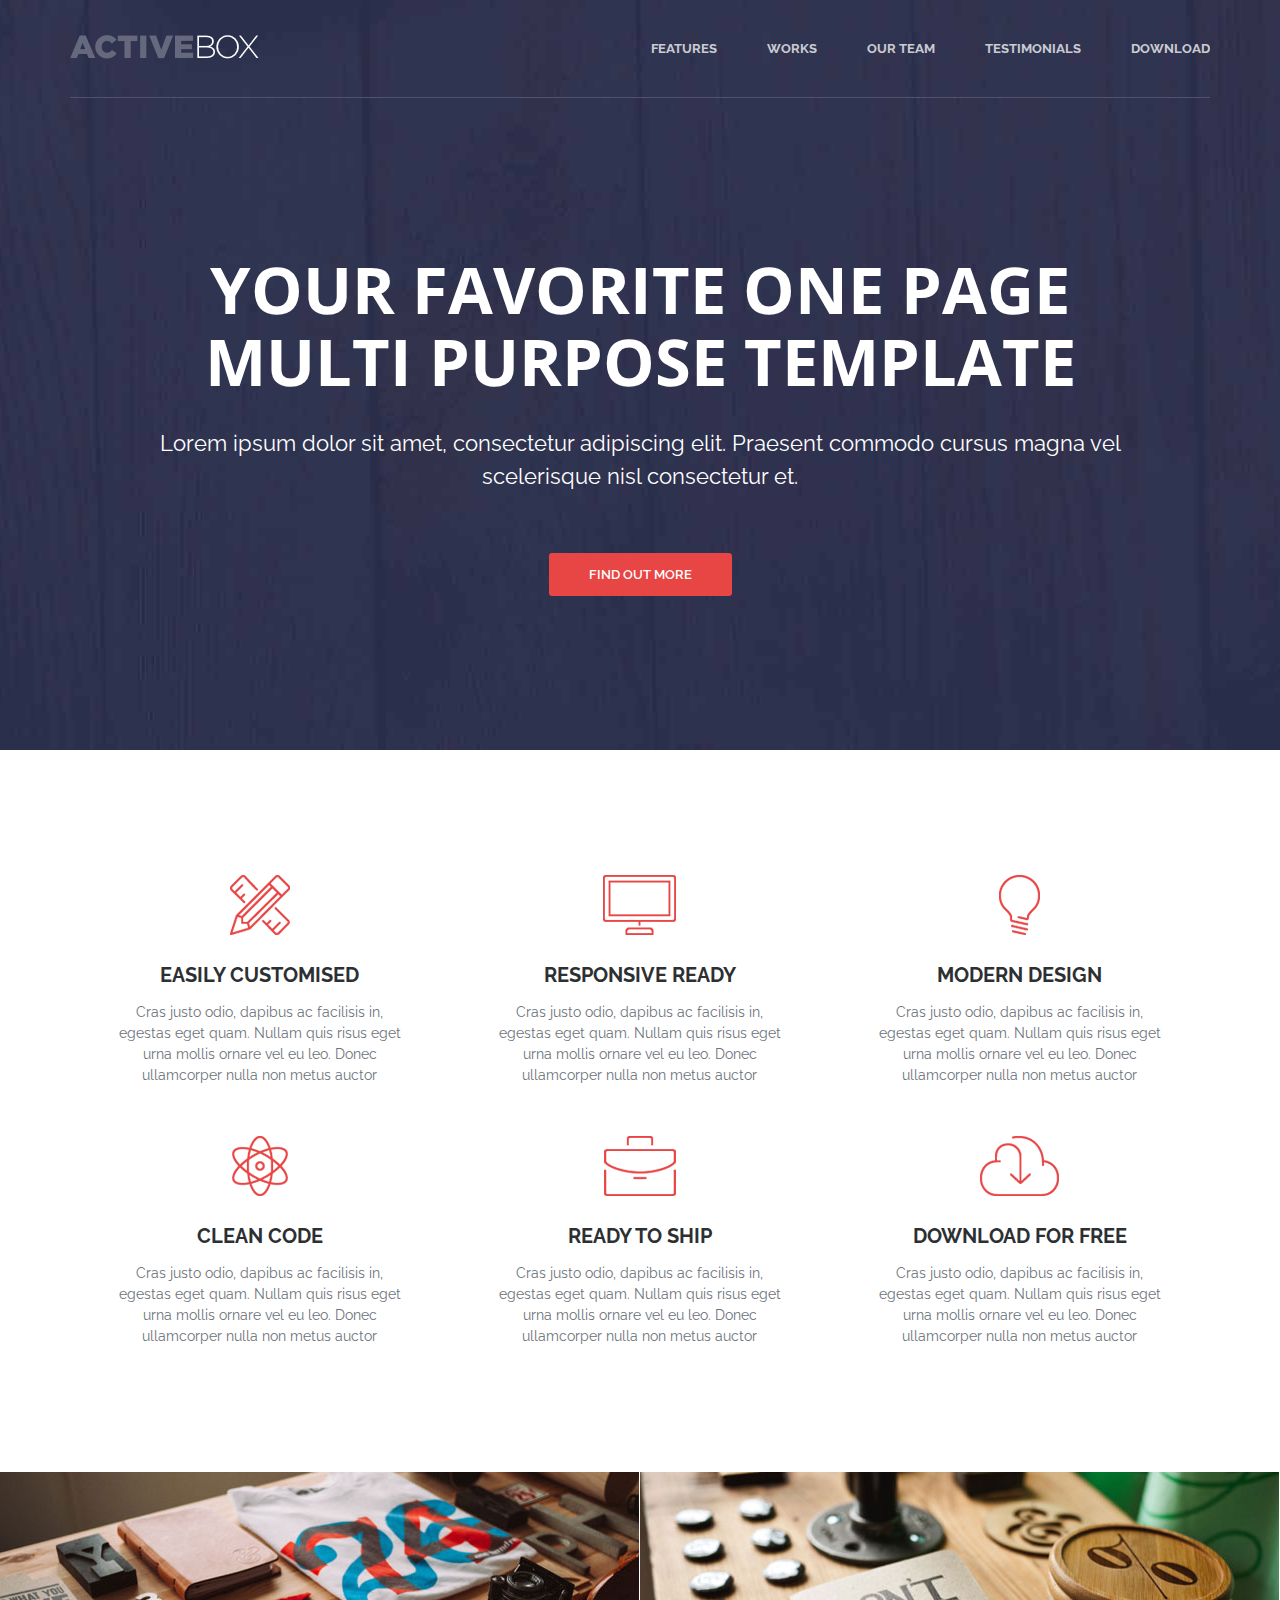
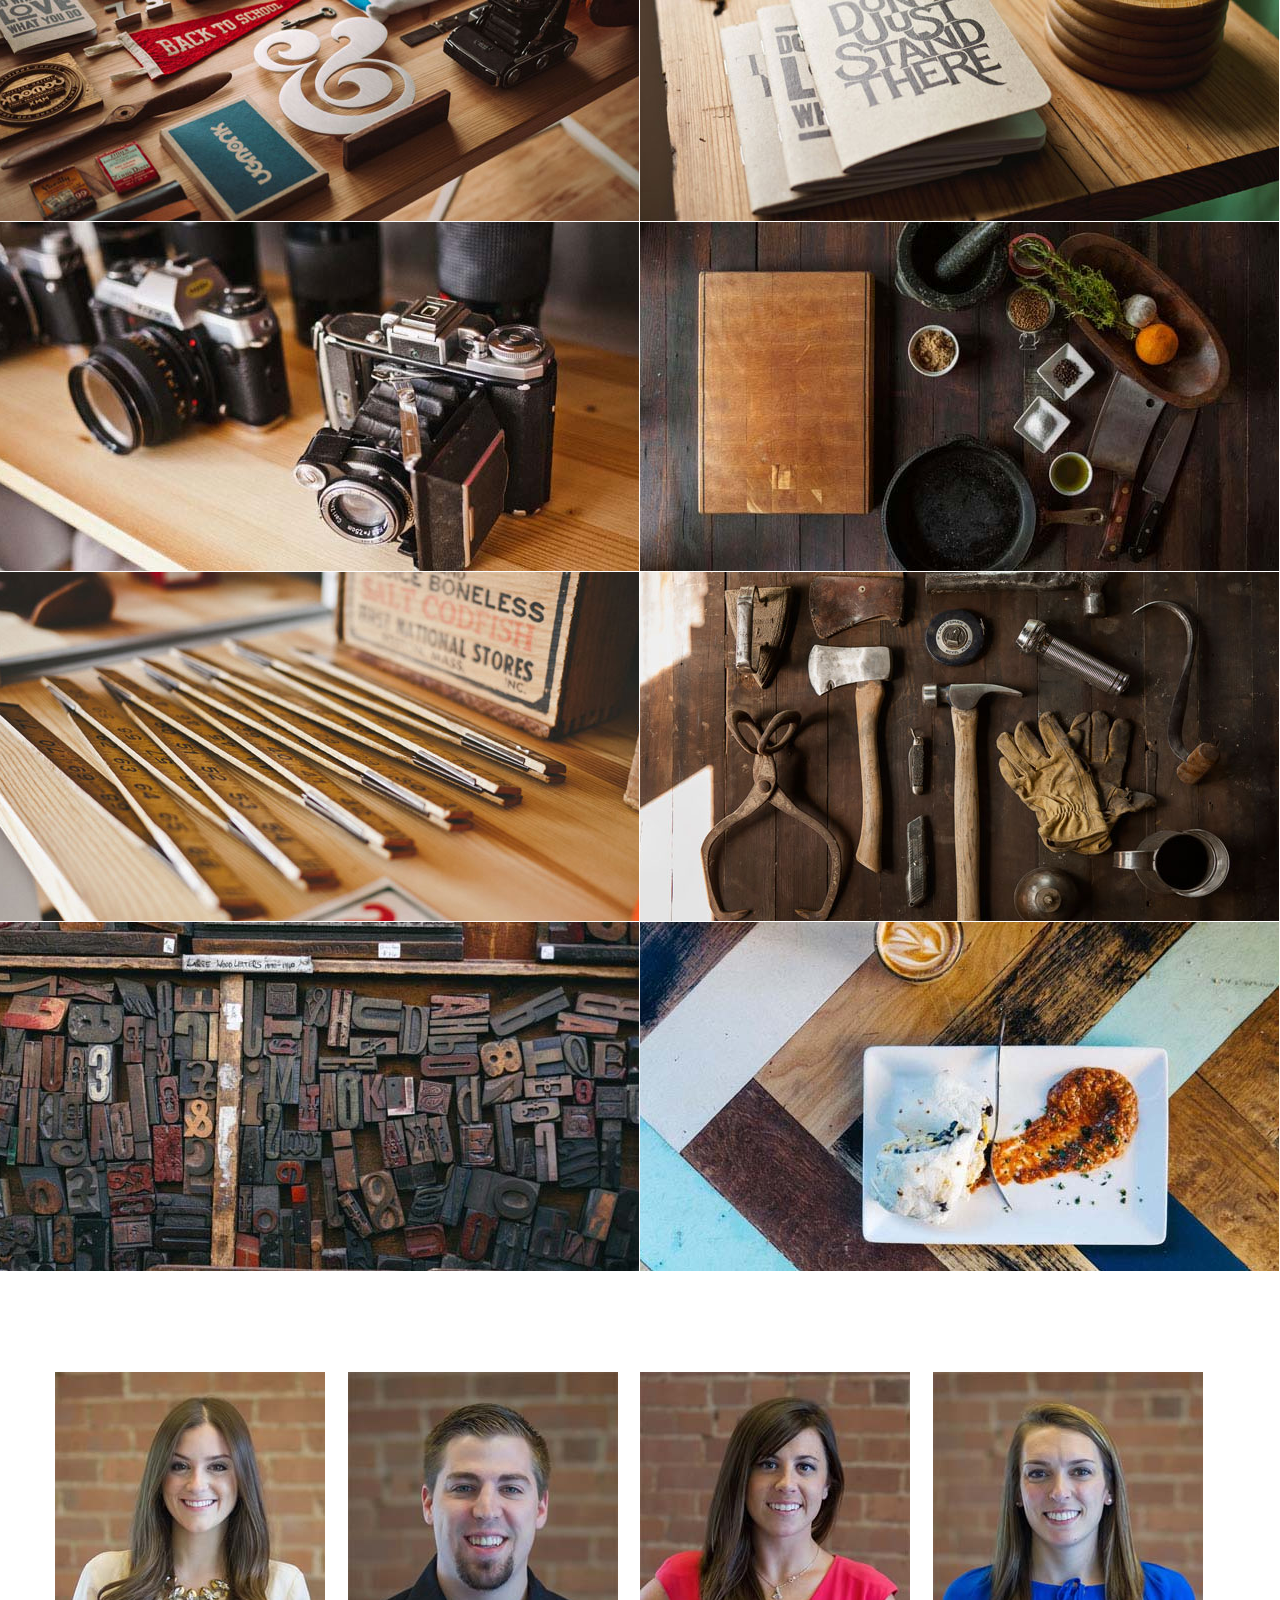
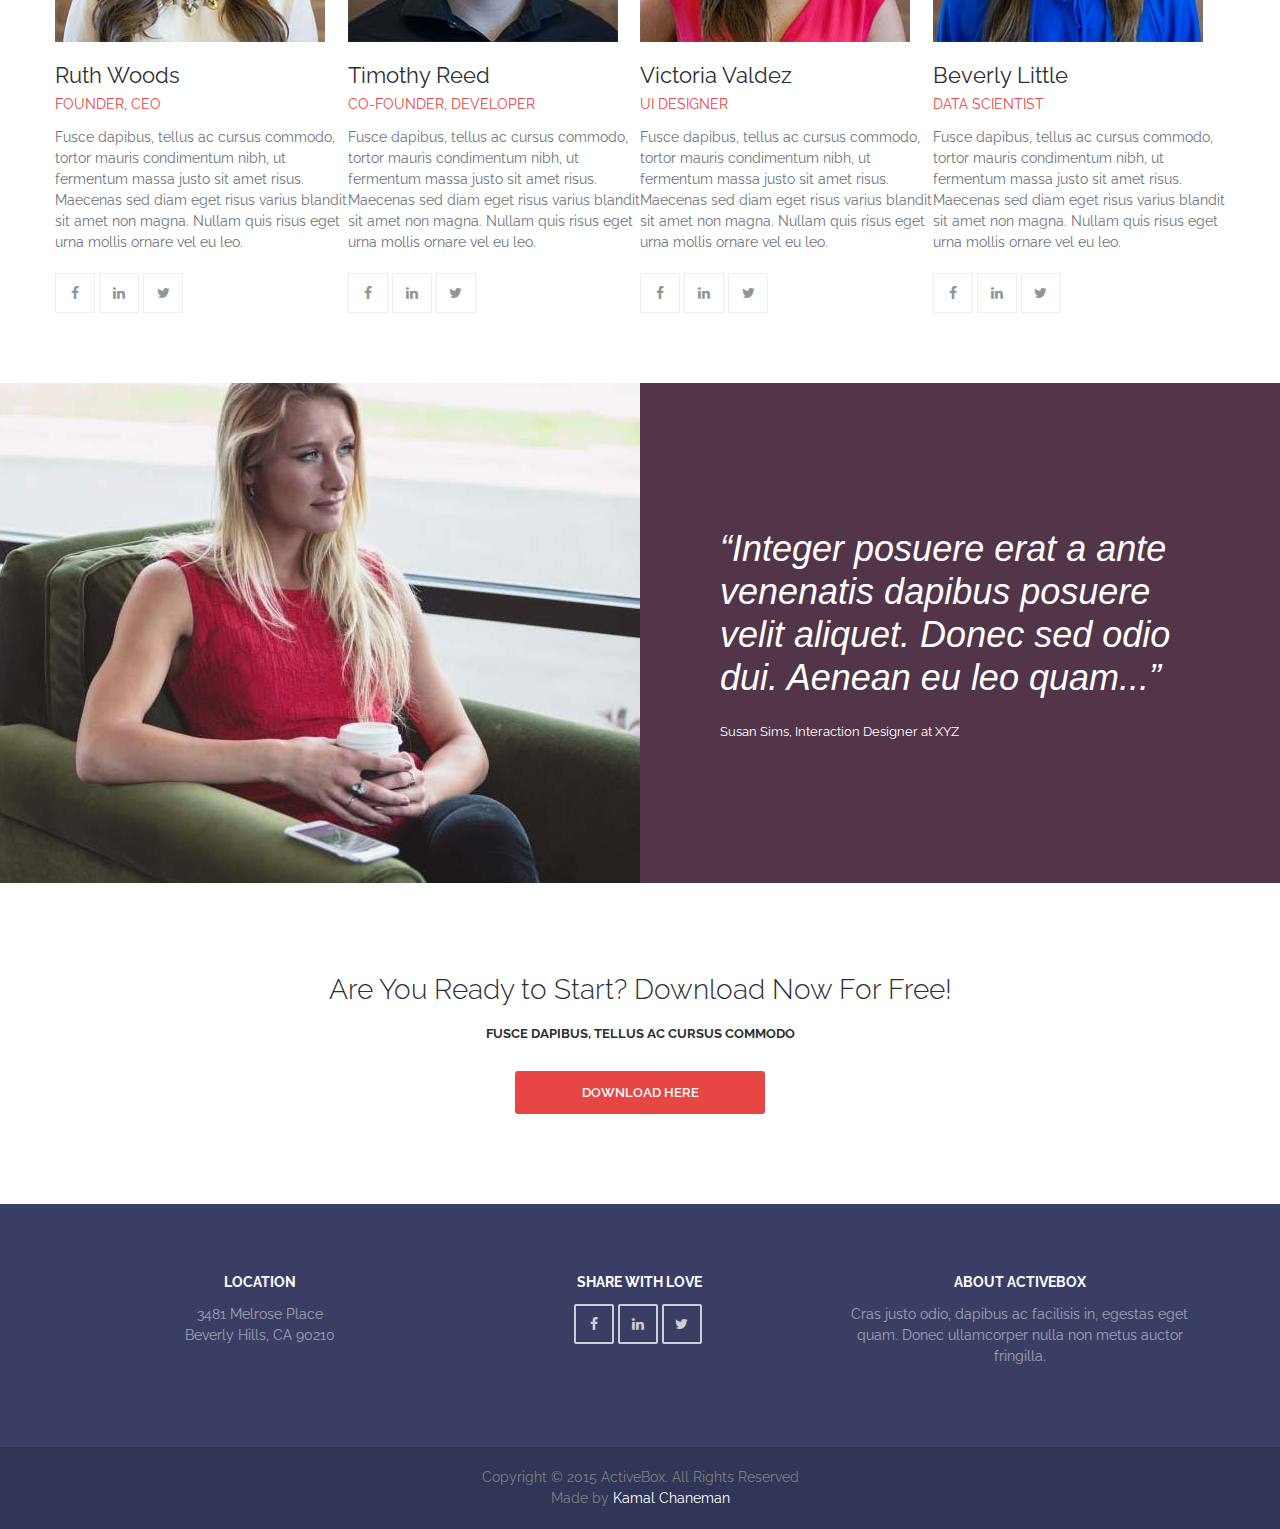
<file: project(3)active box/index.html>
<!DOCTYPE html>
<html lang="en">
<head>
    <meta charset="UTF-8">
    <link rel="stylesheet" href="style.css">
    <link rel="preconnect" href="https://fonts.googleapis.com">
    <link rel="preconnect" href="https://fonts.gstatic.com" crossorigin>
    <link href="https://fonts.googleapis.com/css2?family=Open+Sans:wght@700&family=Raleway:wght@400;600;700&display=swap" rel="stylesheet">
    <meta http-equiv="X-UA-Compatible" content="IE=edge">
    <link rel="stylesheet" href="https://cdnjs.cloudflare.com/ajax/libs/font-awesome/4.7.0/css/font-awesome.min.css">
    <meta name="viewport" content="width=device-width, initial-scale=1">
    
    <title>ActiveBox</title>

</head>
<body>

    <header class="header">
        <div class="container">
            <div class="header_inner">
                <div class="header_logo">
                    <img src="./img/ActiveBox.png" alt="">
                </div>

                <nav>
                    <a class="nav_link" href="#">Features</a>
                    <a class="nav_link" href="#">Works</a>
                    <a class="nav_link" href="#">Our Team</a>
                    <a class="nav_link" href="#">Testimonials</a>
                    <a class="nav_link" href="#">Download</a>
                </nav>
                <button class="burger">
                <span class="burger_item">Menu</span>
                </button>
            </div>
        </div> 
    </header>
    


    <div class="intro">
        <div class="container">
            <div class="intro_inner">
             <h1 class="intro_title">
                Your Favorite One Page
                 Multi Purpose Template
                
             </h1>
             <h2 class="intro_subtitle">
                Lorem ipsum dolor sit amet, consectetur adipiscing elit. Praesent commodo cursus magna
                vel scelerisque nisl consectetur et.
             </h2>
             <a class="button button--red"href="#">Find Out More</a>
            </div>
        </div>

    </div>


    <div class="container">
        <div class="features">
            <div class="features_item">
                <img class="features_icon" src="./img/features/1.png" alt="">
                <h4 class="features_title">Easily Customised</h4>
                <div class="features_text">
                    Cras justo odio, dapibus ac facilisis in, egestas eget quam. Nullam quis risus eget urna mollis ornare vel eu leo. Donec ullamcorper nulla non metus auctor 
                </div>
            </div>
        
        <div class="features_item">
            <img class="features_icon" src="./img/features/2.png" alt="">
            <h4 class="features_title">Responsive REady</h4>
            <div class="features_text">
                Cras justo odio, dapibus ac facilisis in, egestas eget quam. Nullam quis risus eget urna mollis ornare vel eu leo. Donec ullamcorper nulla non metus auctor 
            </div>
        </div>

        <div class="features_item">
            <img class="features_icon" src="./img/features/3.png" alt="">
            <h4 class="features_title">Modern Design</h4>
            <div class="features_text">
                Cras justo odio, dapibus ac facilisis in, egestas eget quam. Nullam quis risus eget urna mollis ornare vel eu leo. Donec ullamcorper nulla non metus auctor 
            </div>
        </div>


        <div class="features_item">
            <img class="features_icon" src="./img/features/4.png" alt="">
            <h4 class="features_title">Clean Code</h4>
            <div class="features_text">
                Cras justo odio, dapibus ac facilisis in, egestas eget quam. Nullam quis risus eget urna mollis ornare vel eu leo. Donec ullamcorper nulla non metus auctor 
            </div>
        </div>
    
    <div class="features_item">
        <img class="features_icon" src="./img/features/5.png" alt="">
        <h4 class="features_title">Ready to Ship</h4>
        <div class="features_text">
            Cras justo odio, dapibus ac facilisis in, egestas eget quam. Nullam quis risus eget urna mollis ornare vel eu leo. Donec ullamcorper nulla non metus auctor 
        </div>
    </div>

    <div class="features_item">
        <img class="features_icon" src="./img/features/6.png" alt="">
        <h4 class="features_title">Download for Free</h4>
        <div class="features_text">
            Cras justo odio, dapibus ac facilisis in, egestas eget quam. Nullam quis risus eget urna mollis ornare vel eu leo. Donec ullamcorper nulla non metus auctor 
        </div>
    </div>

  
    </div>   <!-- /. features-->
</div>       <!-- /. container-->





  <div class="work">

    <div class="work_item">
        <img class="work_img" src="./img/works/Layer 35.png" alt="">
        <div class="work_content">
            <div class="work_title">Project Name</div>
            <div class="work_text">User Interface Design</div>
        </div>
    </div>


    <div class="work_item">
        <img class="work_img" src="./img/works/Layer 36.png" alt="">
        <div class="work_content">
            <div class="work_title">Project Name</div>
            <div class="work_text">User Interface Design</div>
        </div>
    </div>


    <div class="work_item">
        <img class="work_img" src="./img/works/Layer 37.jpg " alt="">
        <div class="work_content">
            <div class="work_title">Project Name</div>
            <div class="work_text">User Interface Design</div>
        </div>
    </div>


    <div class="work_item">
        <img class="work_img" src="./img/works/Layer 38.jpg " alt="">
        <div class="work_content">
            <div class="work_title">Project Name</div>
            <div class="work_text">User Interface Design</div>
        </div>
    </div>


    <div class="work_item">
        <img class="work_img" src="./img/works/Layer 39.png " alt="">
        <div class="work_content">
            <div class="work_title">Project Name</div>
            <div class="work_text">User Interface Design</div>
        </div>
    </div>


    <div class="work_item">
        <img class="work_img" src="./img/works/Layer 40.png " alt="">
        <div class="work_content">
            <div class="work_title">Project Name</div>
            <div class="work_text">User Interface Design</div>
        </div>
    </div>



    <div class="work_item">
        <img class="work_img" src="./img/works/Layer 41.jpg " alt="">
        <div class="work_content">
            <div class="work_title">Project Name</div>
            <div class="work_text">User Interface Design</div>
        </div>
    </div>

    <div class="work_item">
        <img class="work_img" src="./img/works/Layer 42.jpg " alt="">
        <div class="work_content">
            <div class="work_title">Project Name</div>
            <div class="work_text">User Interface Design</div>
        </div>
    </div>




 </div>   <!-- ./works -->



 <!-- team -->

    <div class="team">

        <div class="container">

            <div class="team_inner">


                <div class="team_item">

                    <img  class = "team_img" src="./img/team/1.jpg" alt="">
                    <div class="team_name">Ruth Woods</div>
                    <div class="team_prof">Founder, CEO</div>
                    <div class="team_text">
                        <p>Fusce dapibus, tellus ac cursus commodo, 
                        tortor mauris condimentum nibh, ut fermentum massa justo sit amet risus. 
                        Maecenas sed diam eget risus varius blandit sit amet non magna. Nullam quis risus eget urna mollis ornare vel eu leo.</p>
                    </div>
                    <div class="social">
                        <a class="social_item" href="#">
                            <i class="fa fa-facebook"></i> 
                        </a>

                        <a class="social_item" href="#">
                            <i class="fa fa-linkedin"></i>
                        </a>
                        <a class="social_item"href="#">
                            <i class="fa fa-twitter"></i>
                        </a>
                    </div>

                </div>

                <div class="team_item">

                    <img  class = "team_img" src="./img/team/2.jpg" alt="">
                    <div class="team_name">Timothy Reed</div>
                    <div class="team_prof">Co-Founder, Developer</div>
                    <div class="team_text">
                        <p>Fusce dapibus, tellus ac cursus commodo, 
                        tortor mauris condimentum nibh, ut fermentum massa justo sit amet risus. 
                        Maecenas sed diam eget risus varius blandit sit amet non magna. Nullam quis risus eget urna mollis ornare vel eu leo.</p>
                    </div>
                    <div class="social">
                        <a class="social_item" href="#">
                            <i class="fa fa-facebook"></i> 
                        </a>

                        <a class="social_item" href="#">
                            <i class="fa fa-linkedin"></i>
                        </a>
                        <a class="social_item"href="#">
                            <i class="fa fa-twitter"></i>
                        </a>
                    </div>

                </div>



                <div class="team_item">

                    <img  class = "team_img" src="./img/team/3.jpg" alt="">
                    <div class="team_name">Victoria Valdez</div>
                    <div class="team_prof">UI Designer</div>
                    <div class="team_text">
                        <p>Fusce dapibus, tellus ac cursus commodo, 
                        tortor mauris condimentum nibh, ut fermentum massa justo sit amet risus. 
                        Maecenas sed diam eget risus varius blandit sit amet non magna. Nullam quis risus eget urna mollis ornare vel eu leo.</p>
                    </div>
                    <div class="social">
                        <a class="social_item" href="#">
                            <i class="fa fa-facebook"></i> 
                        </a>

                        <a class="social_item" href="#">
                            <i class="fa fa-linkedin"></i>
                        </a>
                        <a class="social_item"href="#">
                            <i class="fa fa-twitter"></i>
                        </a>
                    </div>

                </div>


                <div class="team_item">

                    <img  class = "team_img" src="./img/team/4.jpg" alt="">
                    <div class="team_name">Beverly Little</div>
                    <div class="team_prof">Data Scientist</div>
                    <div class="team_text">
                        <p>Fusce dapibus, tellus ac cursus commodo, 
                        tortor mauris condimentum nibh, ut fermentum massa justo sit amet risus. 
                        Maecenas sed diam eget risus varius blandit sit amet non magna. Nullam quis risus eget urna mollis ornare vel eu leo.</p>
                    </div>
                    <div class="social">
                        <a class="social_item"href="#">
                            <i class="fa fa-facebook"></i> 
                        </a>

                        <a class="social_item"href="#">
                            <i class="fa fa-linkedin"></i>
                        </a>
                        <a class="social_item"href="#">
                            <i class="fa fa-twitter"></i>
                        </a>

                    </div>

                </div>



        
            </div>    <!-- ./team_inner --> 
             
   
        </div>    <!-- ./container --> 
 

    </div>    <!-- ./team--> 
 
     
     <div class="reviews">
        <div class="container">
            <div class="reviews_item">
                <div class="reviews_img">
                    <img class="reviews_photo" src="./img/Layer 19.jpg" alt="">
                </div>
                <div class="reviews_content">
                    <div class = "reviews_text">“Integer posuere erat a ante venenatis dapibus posuere velit aliquet. 
                    Donec sed odio dui. Aenean eu leo quam...”</div>
                    <div class="reviews_author">Susan Sims, Interaction Designer at XYZ</div>
                </div>
            </div>

        </div> <!-- ./container -->


     </div>    <!-- ./reviews -->


     <div class="download">
        <div class="container">
            <h3 class="download_title">Are You Ready to Start? Download Now For Free!</h3>
            <div class="download_text">
                <p>
                    Fusce dapibus, tellus ac cursus commodo
                </p>
            </div>
            <a  class="button button--red button--long"href="#">Download Here</a>
           
        </div>
    
    
        </div>   <!-- ./download-->



     <footer class="footer">
        <div class="container">
            <div class="footer_inner">

                <div class="footer_block">
                    <h4 class="footer_title">Location</h4>
                    <address class="footer_address">
                    <div> 3481 Melrose Place</div>
                    <div> Beverly Hills, CA 90210</div>
                    </address>
                </div>

                <div class="footer_block">
                    <h4 class="footer_title">Share with Love</h4>
                    <div class="social social--footer">
                        <a class="social_item" href="#">
                            <i class="fa fa-facebook social--footer_icon"></i> 
                        </a>

                        <a class="social_item" href="#">
                            <i class="fa fa-linkedin social--footer_icon"></i>
                        </a>
                        <a class="social_item"href="#">
                            <i class="fa fa-twitter social--footer_icon"></i>
                        </a>
                    </div>
                </div>

                <div class="footer_block">
                    <h4 class="footer_title">About ActiveBox</h4>
                    <div class="footer_text">
                        <p>
                            Cras justo odio, dapibus ac facilisis in, egestas eget quam.
                             Donec ullamcorper nulla non metus auctor fringilla.
                        </p>
                    </div>

                    

                </div>
            </div>   <!-- ./footer_inner -->

        </div>   <!-- ./container -->

        <div class="copyright">
            <div class="container">
            <div class="copyright_text">
                <div>Copyright © 2015 ActiveBox. All Rights Reserved</div>
                    <div>Made by <span> Kamal Chaneman</span></div>

            </div>

        </div>
    </div>  


     </footer>   <!-- ./footer -->



</body>
</html>
</file>
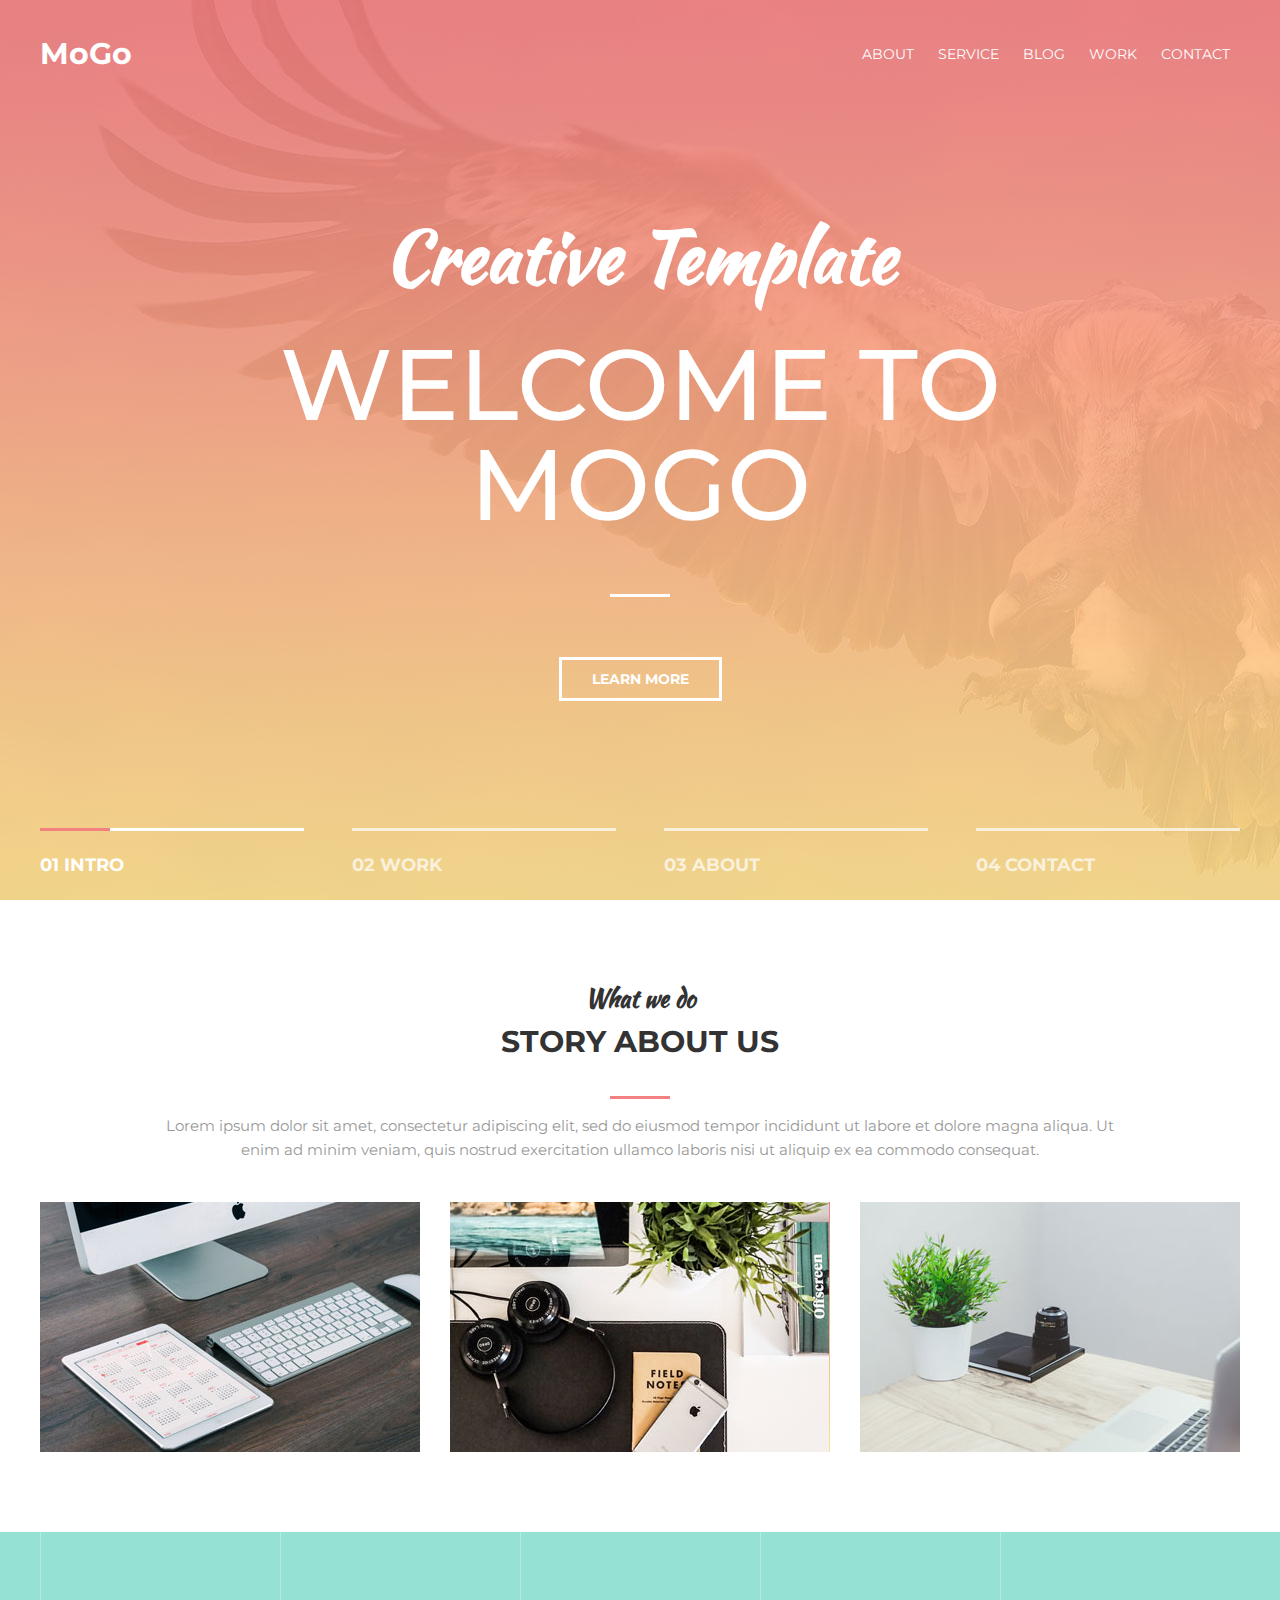
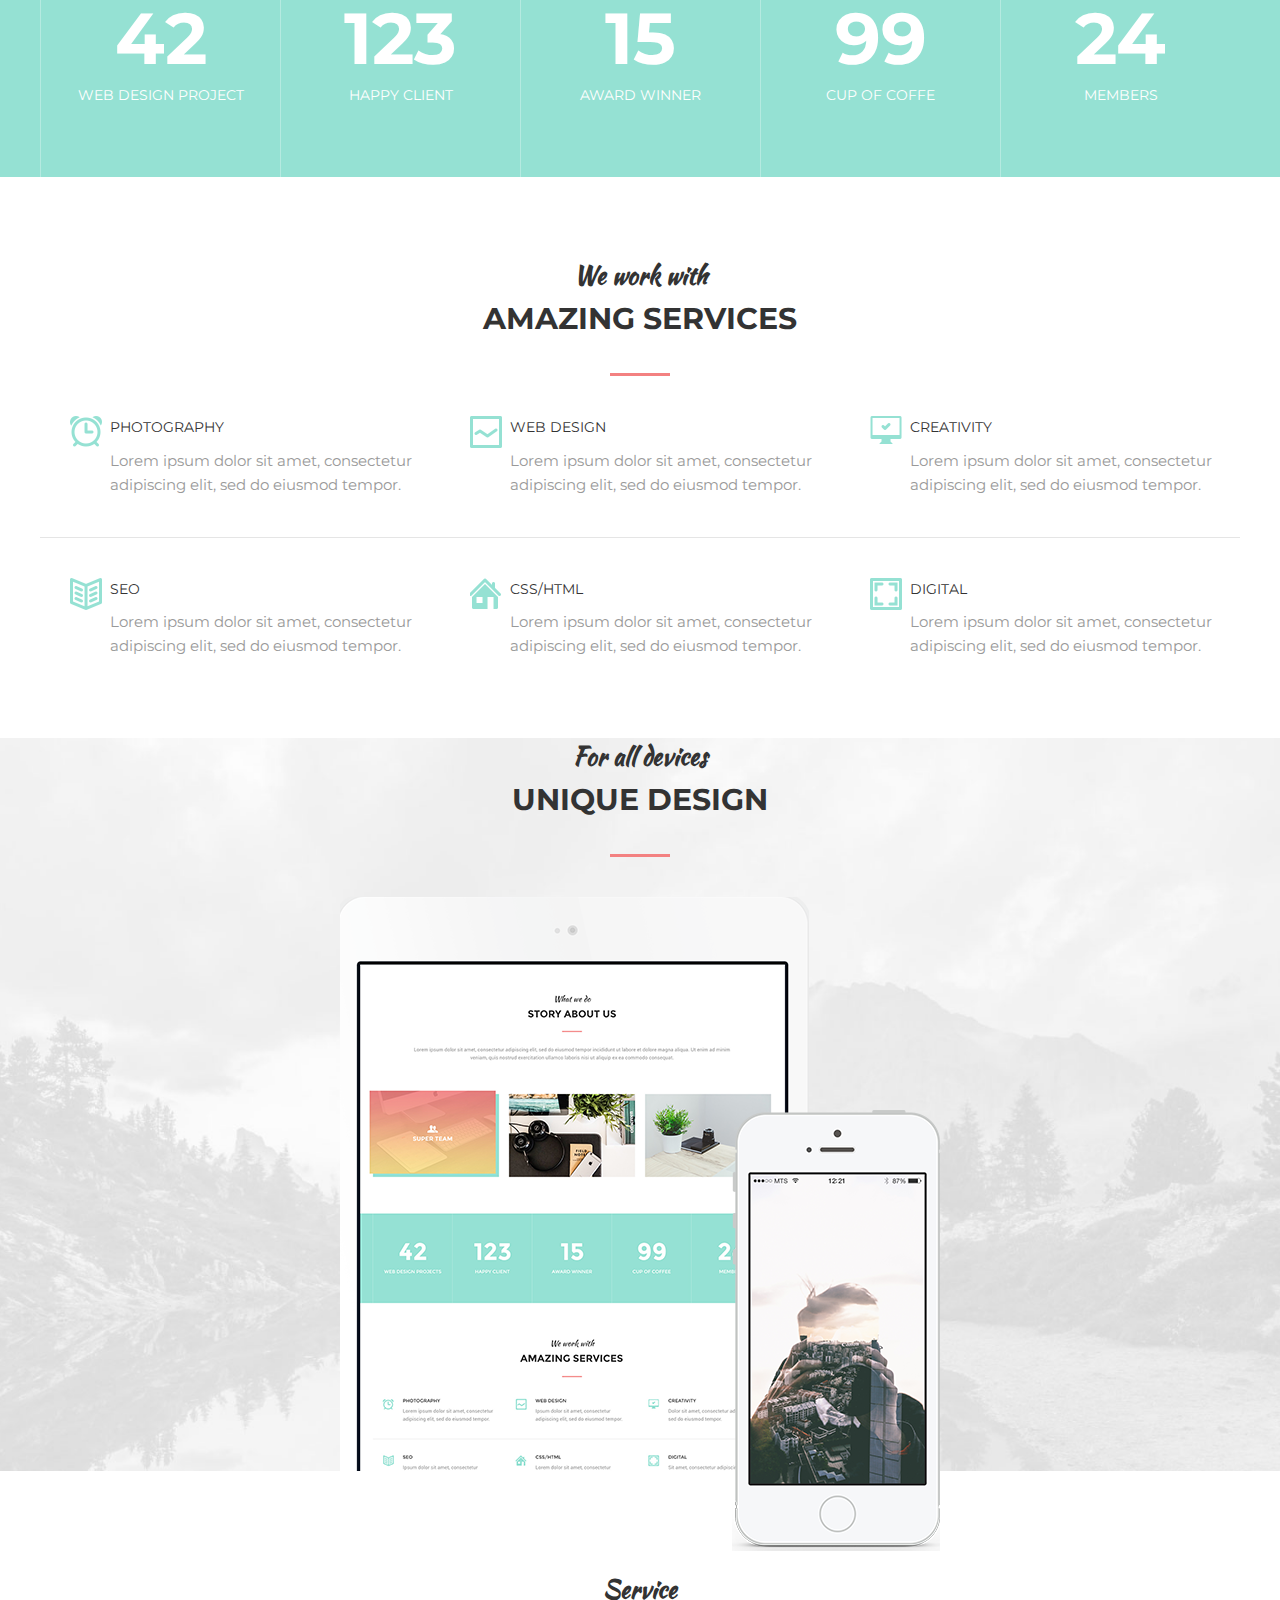
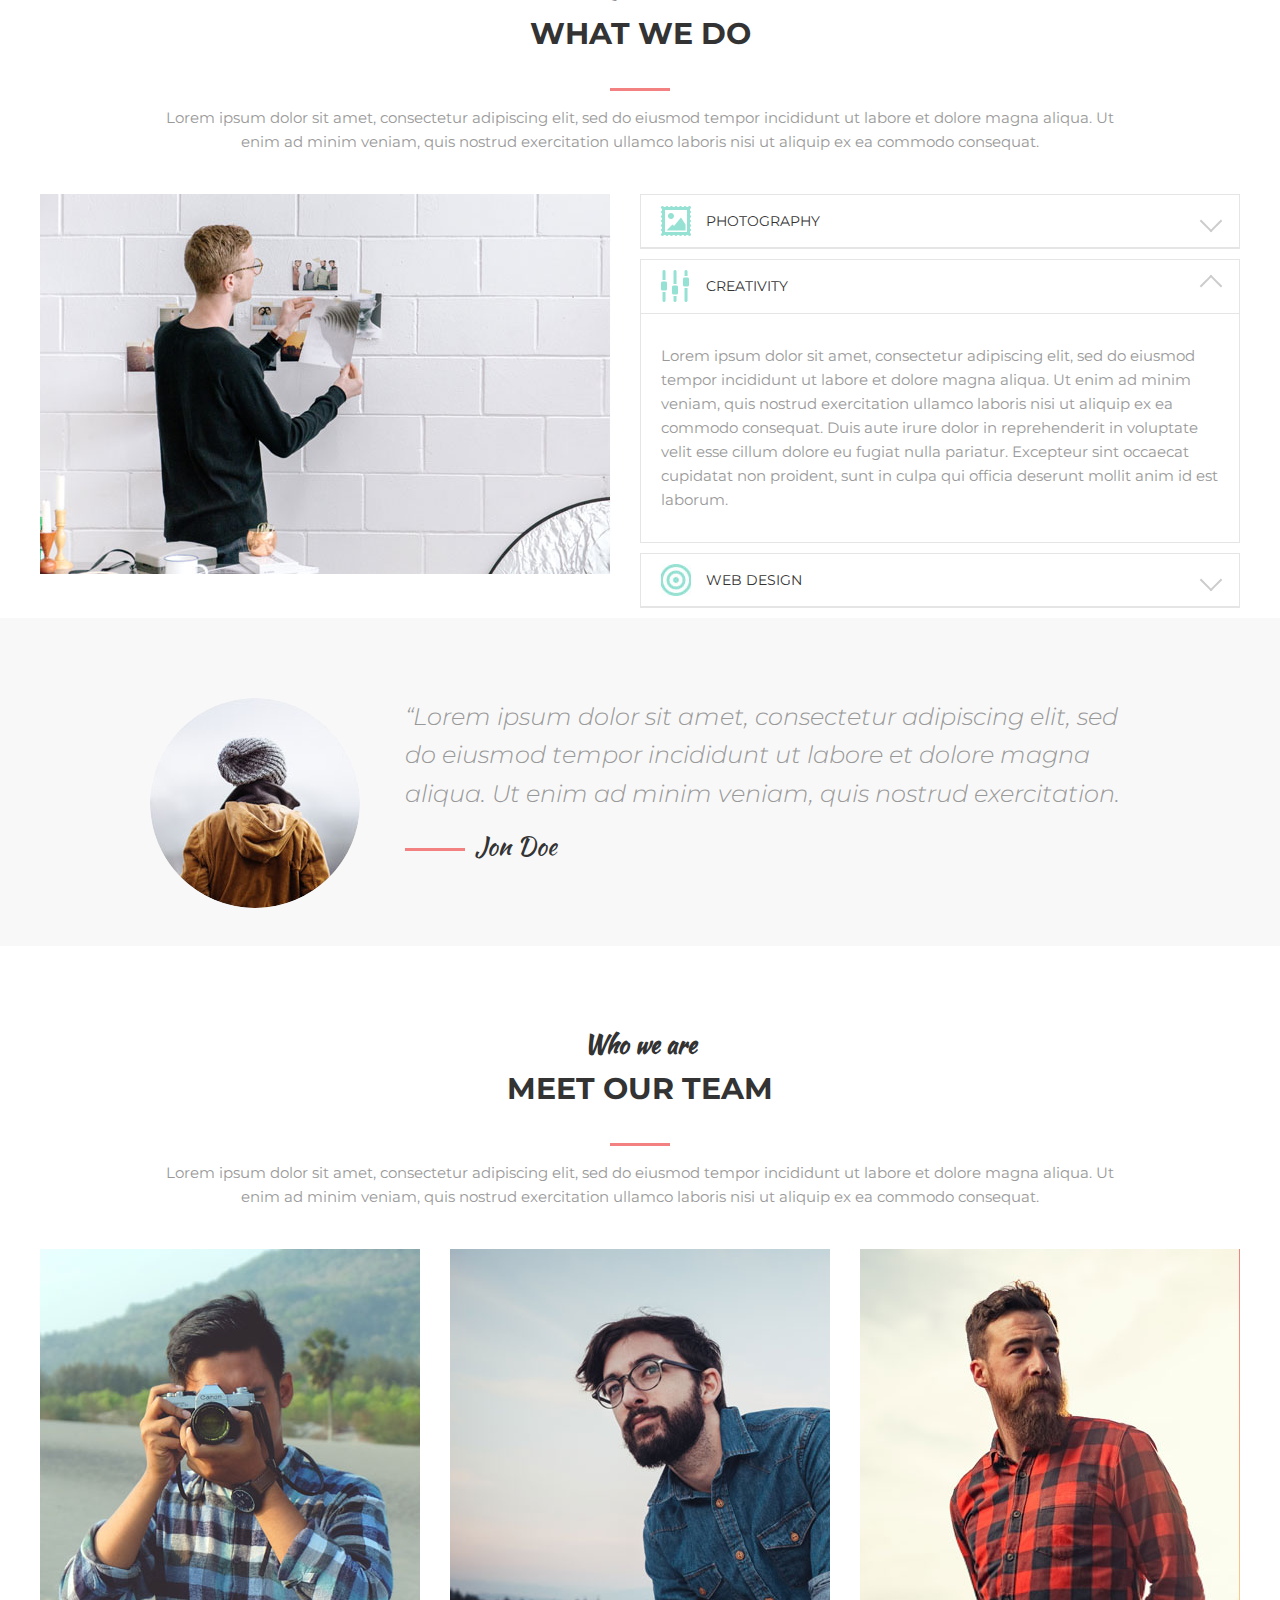
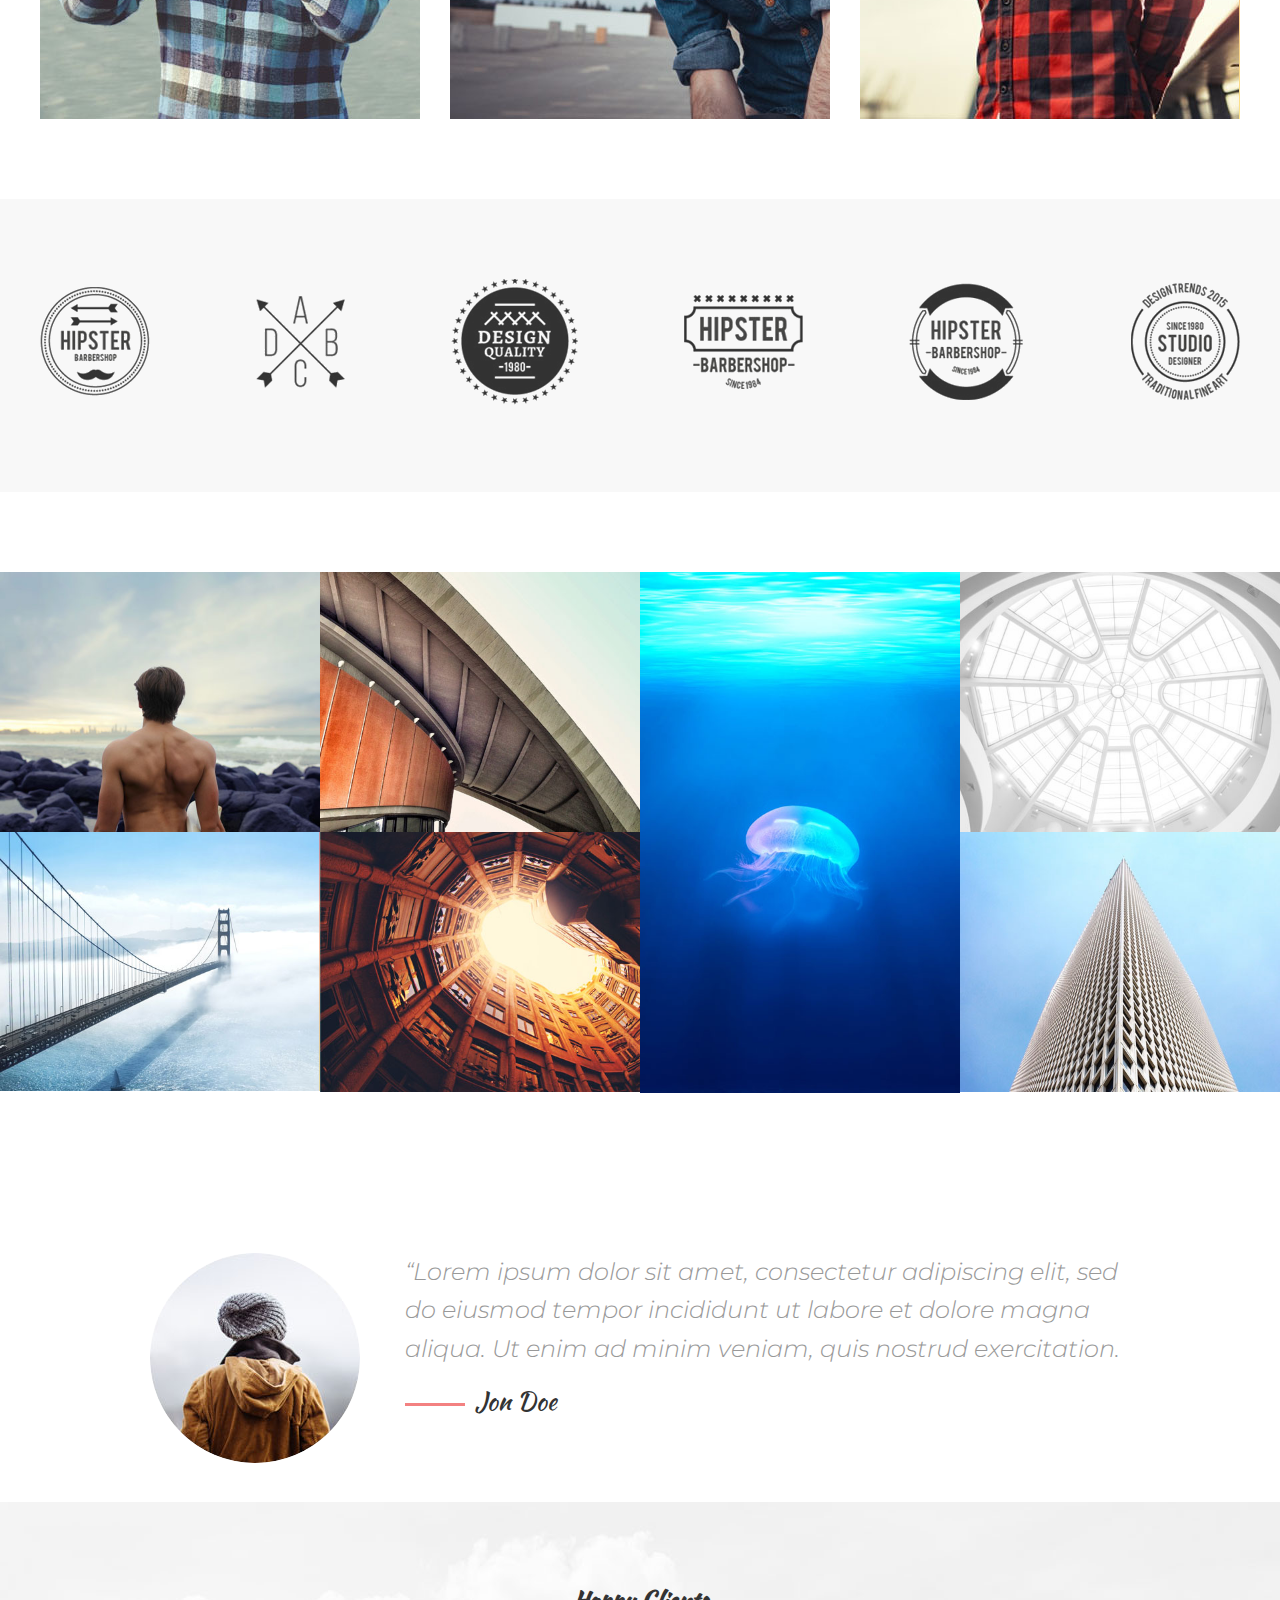
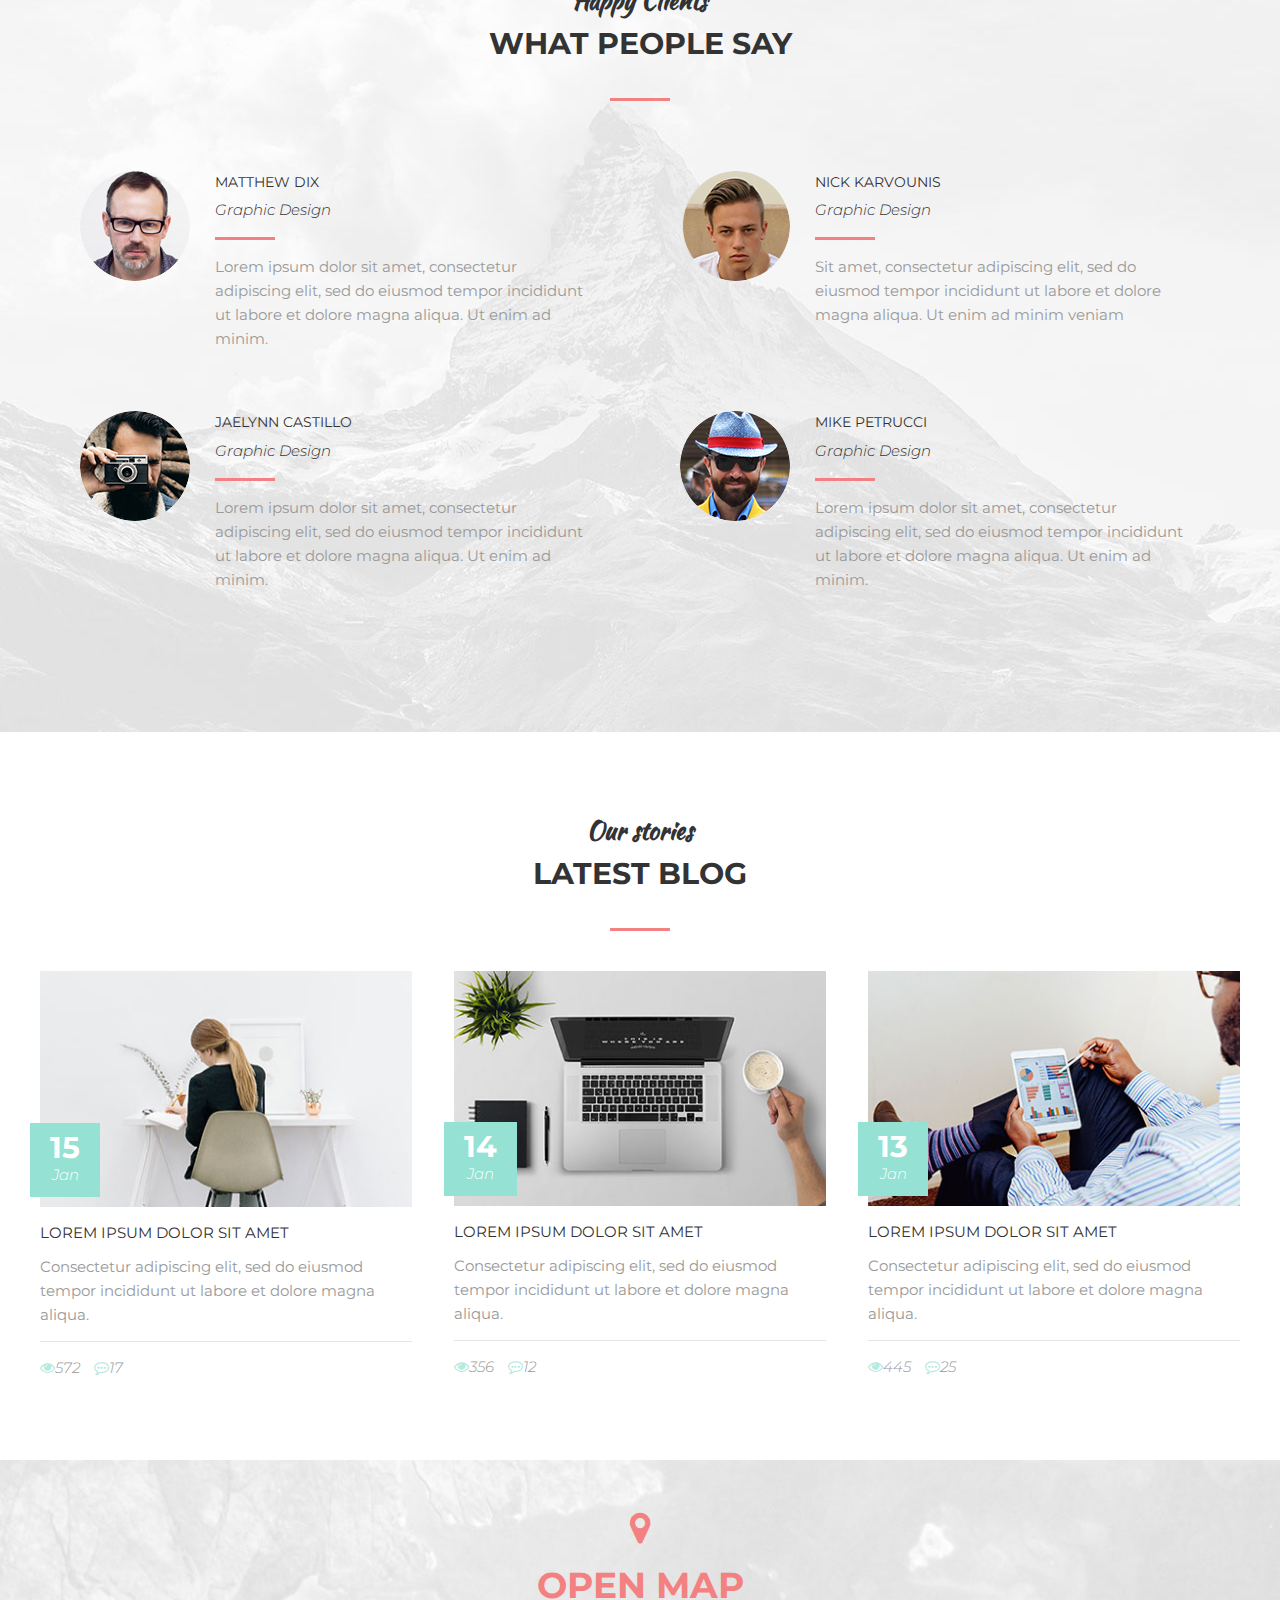
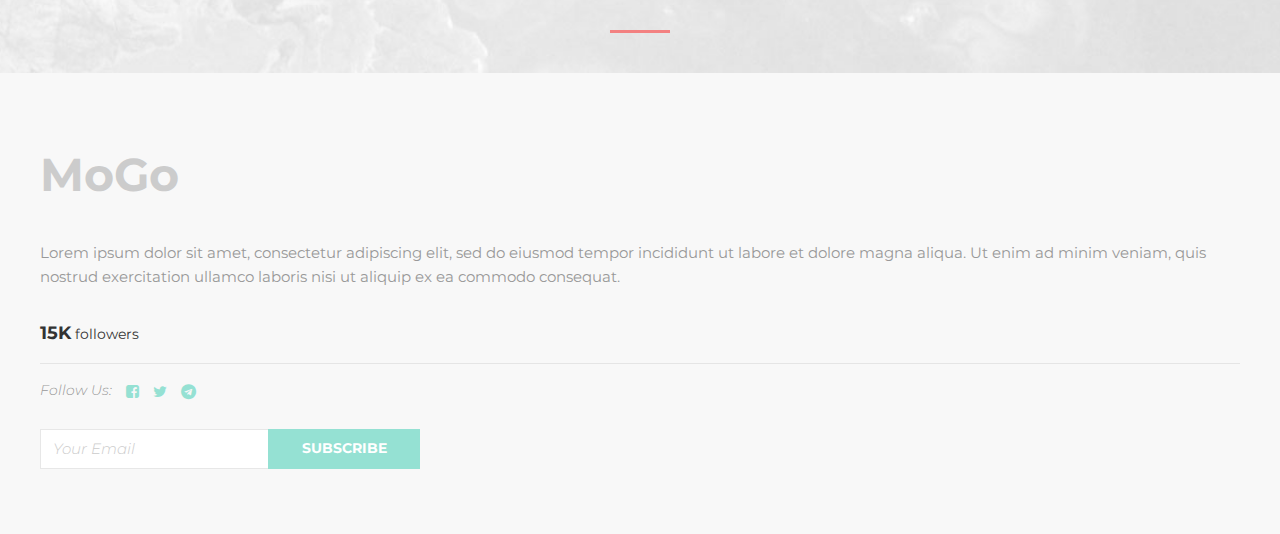
<file: Project(2) entire design/indext.html>
<!DOCTYPE html>
<html lang="en">
<head>
    <meta charset="UTF-8">
    <meta http-equiv="X-UA-Compatible" content="IE=edge">
    <meta name="viewport" content="width=device-width, initial-scale=1.0">
    <link rel="stylesheet" href="./style.css">
    <link rel="preconnect" href="https://fonts.googleapis.com">
<link rel="preconnect" href="https://fonts.gstatic.com" crossorigin>
<link href="https://fonts.googleapis.com/css2?family=Kaushan+Script&family=Montserrat:wght@400;700&display=swap" rel="stylesheet">
<link rel="stylesheet" href="https://cdnjs.cloudflare.com/ajax/libs/font-awesome/4.7.0/css/font-awesome.min.css">
<title>Mogo</title>
</head>


<body>
    <!--  header -->
 <header class="header">
    <div class="container">
        <div class="header_inner">
            <div class="header_logo">MoGo</div>
            <nav class="nav">
                <a class="nav_link" href="#">About</a>
                <a class="nav_link" href="#">Service</a>
                <a class="nav_link" href="#">Blog</a>
                <a class="nav_link" href="#">Work</a>
                <a class="nav_link" href="#">Contact</a>

            </nav>
        </div>
    </div>
</header> <!--  header end -->



    <!--  intro  -->
    <div class="intro">
        <div class="container">
            <div class="intro__inner">
                <h2 class="subtitle">Creative Template</h2>
                <h1 class="intro_title">WELCOME TO MoGo</h1> 

                <a class="button" href="#">Learn More</a>
            </div>
        </div>
            <div class="slider">
               <div class = "container">
                <div class="slider_inner">
                    <div class="slider_item active">
                      <span class = "slider_number">01 Intro</span> 
                    </div>
            
                    <div class="slider_item">
                       <span class = "slider_number">02 Work  </span>   
                    </div>
            
                    <div class="slider_item">
                      <span class = "slider_number">03 About</span>
                    </div>
            
                    <div class="slider_item">
                      <span class = "slider_number">04 Contact</span>  
                    </div>
                </div>
            </div>
        </div>

    </div> <!-- intro end -->

      


    <!-- section -->
    <section class="section"> 
        <div class="container">
           
            <div class="section_header">
                <h3 class="section_subtitle">What we do </h3>
                <h2 class="section_title">Story about us</h2>
                   
                <div class="section_text">
                        <p>
                           Lorem ipsum dolor sit amet, consectetur adipiscing elit, sed do eiusmod tempor incididunt ut labore et dolore magna aliqua.
                            Ut enim ad minim veniam, quis nostrud exercitation ullamco laboris nisi ut aliquip ex ea commodo consequat. 
                        </p>
                </div>
            
            </div>
                
            <div class="card">
                    <div class="card_item">
                        <div class="card_img">
                            <img src="./img/about1.jpg" alt="#">
                        </div>
                        <div class="card_text">supert team</div>
                    </div>
                    <div class="card_item">
                        <div class="card_img">
                            <img src="./img/about2.jpg" alt="#">
                        </div>
                        <div class="card_text">supert team</div>
                    </div>
                    <div class="card_item">
                        <div class="card_img">
                            <img src="./img/about3.jpg" alt="#">
                        </div>
                        <div class="card_text">supert team</div>
                    </div>
                </div>


        </div>
    </section> <!-- section end -->

   
   <!-- statistic -->
    <div class="statistics">    
        <div class="container">
            
            <div class="stat">
                <div class="stat_item">
                    <div class="stat_count">42</div>
                    <div class="stat_text">Web Design Project</div>
                </div>
                <div class="stat_item">
                    <div class="stat_count">123</div>
                    <div class="stat_text">happy client</div>
                </div>
                <div class="stat_item">
                    <div class="stat_count">15</div>
                    <div class="stat_text">award winner</div>
                </div>
                <div class="stat_item">
                    <div class="stat_count">99</div>
                    <div class="stat_text">cup of coffe</div>
                </div>
                <div class="stat_item">
                    <div class="stat_count">24</div>
                    <div class="stat_text">members</div>
                </div>
            </div>

        </div>
    </div> <!-- statistic end -->



      <!-- services -->
    <section class="section">
        <div class="container">

            <div class="section_header">
                <h3 class="section_subtitle">We work with </h3>
                <h2 class="section_title">Amazing Services</h2>
             </div>

             <div class="services">
                <div class="services_item">
                   <img class = "services_icon" src="./img/services/2.png" alt="#">
                   <div class="services_title">Photography</div>
                   <div class="services_text">Lorem ipsum dolor sit amet, consectetur adipiscing elit, sed do eiusmod tempor.</div>
                  </div>
                
                  <div class="services_item">
                    <img class = "services_icon" src="./img/services/1.png" alt="#">
                    <div class="services_title">Web Design</div>
                    <div class="services_text">Lorem ipsum dolor sit amet, consectetur adipiscing elit, sed do eiusmod tempor.</div>
                  </div>

                  <div class="services_item">
                    <img class = "services_icon" src="./img/services/3.png" alt="#">
                    <div class="services_title">Creativity</div>
                    <div class="services_text">Lorem ipsum dolor sit amet, consectetur adipiscing elit, sed do eiusmod tempor.</div>
                   </div>

                  </div>
                  <hr>


                    <div class="services">
                     <div class="services_item">
                       <img class = "services_icon" src="./img/services/4.png" alt="#">
                       <div class="services_title">seo</div>
                       <div class="services_text">Lorem ipsum dolor sit amet, consectetur adipiscing elit, sed do eiusmod tempor.</div>
                     </div>
                    
                      <div class="services_item">
                        <img class = "services_icon" src="./img/services/5.png" alt="#">
                        <div class="services_title">Css/Html</div>
                        <div class="services_text">Lorem ipsum dolor sit amet, consectetur adipiscing elit, sed do eiusmod tempor.</div>
                      </div>
    
                      <div class="services_item">
                        <img class = "services_icon" src="./img/services/6.png" alt="#">
                        <div class="services_title">digital</div>
                        <div class="services_text">Lorem ipsum dolor sit amet, consectetur adipiscing elit, sed do eiusmod tempor.</div>
                      </div>
    
    
                    
                    
                    </div>
                </div>
    
            </div>



            

        </div>  <!-- container end  -->
    </section>

    <section class="section  section--device">
        <div class="countainer">
            <div class="section_header">
                <h3 class="section_subtitle">For all devices </h3>
                <h2 class="section_title">Unique design</h2>
            </div>

            <div class="devices"> 
               <img class = "devices_item" src="./img/ipod.png" alt="">
               <img class="devices_item devices_item--iphone" src="./img/iphone.png" alt=""> 
            </div>

        </div>
    </section>

    <section class="sectiom">
        <div class="container">
            <div class="section_header section--title">
                <h3 class="section_subtitle">Service </h3>
                <h2 class="section_title">what we do</h2>
                   
                <div class="section_text">
                        <p>
                           Lorem ipsum dolor sit amet, consectetur adipiscing elit, sed do eiusmod tempor incididunt ut labore et dolore magna aliqua.
                            Ut enim ad minim veniam, quis nostrud exercitation ullamco laboris nisi ut aliquip ex ea commodo consequat. 
                        </p>
                </div>
            
            </div>

            <div class="we_do">
                 <div class="wedo_item">
                      <img src="./img/we do.jpg" alt="#">
                 </div>
               
               
                <div class="wedo_item">
                    <div class="accordion">
                        <div class="accordion_item">
                            <div class="accordion_headr">
                                <img class = "accordion_icon" src="./img/icon/1.png" alt="">
                                <div class="accordion_title">Photography</div>
                            </div>
                            <div class="accordion_content">
                              <p>
                                Lorem ipsum dolor sit amet, consectetur adipiscing elit, sed do eiusmod tempor incididunt ut labore et dolore magna aliqua. 
                                Ut enim ad minim veniam, quis nostrud exercitation ullamco laboris nisi ut aliquip ex ea commodo consequat. Duis aute irure dolor in reprehenderit in voluptate velit esse cillum dolore eu fugiat nulla pariatur.
                                 Excepteur sint occaecat cupidatat non proident, sunt in culpa qui officia deserunt mollit anim id est laborum.
                              </p>
                            </div>
                        </div>

                        <div class="accordion_item active">
                            <div class="accordion_headr">
                                <img class = "accordion_icon" src="./img/icon/2.png" alt="">
                                <div class="accordion_title">Creativity</div>
                            </div>
                            <div class="accordion_content">
                              <p>
                                Lorem ipsum dolor sit amet, consectetur adipiscing elit, sed do eiusmod tempor incididunt ut labore et dolore magna aliqua. 
                                Ut enim ad minim veniam, quis nostrud exercitation ullamco laboris nisi ut aliquip ex ea commodo consequat. Duis aute irure dolor in reprehenderit in voluptate velit esse cillum dolore eu fugiat nulla pariatur.
                                 Excepteur sint occaecat cupidatat non proident, sunt in culpa qui officia deserunt mollit anim id est laborum.
                              </p>
                            </div>
                        </div>

                        <div class="accordion_item">
                            <div class="accordion_headr">
                                <img class = "accordion_icon" src="./img/icon/3.jpg" alt="">
                                <div class="accordion_title">web design</div>
                            </div>
                            <div class="accordion_content">
                              <p>
                                Lorem ipsum dolor sit amet, consectetur adipiscing elit, sed do eiusmod tempor incididunt ut labore et dolore magna aliqua. 
                                Ut enim ad minim veniam, quis nostrud exercitation ullamco laboris nisi ut aliquip ex ea commodo consequat. Duis aute irure dolor in reprehenderit in voluptate velit esse cillum dolore eu fugiat nulla pariatur.
                                 Excepteur sint occaecat cupidatat non proident, sunt in culpa qui officia deserunt mollit anim id est laborum.
                              </p>
                            </div>
                        </div>

                    </div>
                </div>
            </div>   <!-- we do end -->

        </div>
    </section>


    <div class="section section--gray">
        <div class="container">
            <div class="reviews">
                <div class="reviews_item">
                    <img class="reviews_photo" src="./img/avatar.jpg" alt="">
                    <div class="reviews_text">
                        “Lorem ipsum dolor sit amet, consectetur adipiscing elit, 
                        sed do eiusmod tempor incididunt ut labore et dolore magna aliqua.
                         Ut enim ad minim veniam, quis nostrud exercitation. </div>
                         <div class="reviews_author">Jon Doe</div>
                </div>
            </div>
        </div>
    </div>

    <section class="section">
        <div class="container">
            <div class="section_header">
                <h3 class="section_subtitle">Who we are </h3>
                <h2 class="section_title">Meet our team</h2>
                   
                <div class="section_text">
                        <p>
                           Lorem ipsum dolor sit amet, consectetur adipiscing elit, sed do eiusmod tempor incididunt ut labore et dolore magna aliqua.
                            Ut enim ad minim veniam, quis nostrud exercitation ullamco laboris nisi ut aliquip ex ea commodo consequat. 
                        </p>
                </div>
            
            </div>





              <!--card-->
            <div class="card">
                <div class="card_item">
                    <div class="card_img">
                        <img src="./img/people/1.jpg" alt="#">
                    </div>
                    <div class="card_text">
                       <div class="social"> 
                        <a class="social_item" href="#" target="_blank">
                            <i class="fa fa-facebook"></i>
                           
                        </a>
                        <h4 class="name">Christopher Campbell</h4>
                        <a class="social_item" href="#" target="_blank">
                            <i class="fa fa-pinterest"></i>
                        </a>
                        <a class="social_item" href="#" target="_blank">
                            <i class="fa fa-linkedin"></i></i>
                        </a>
                        <a class="social_item" href="#" target="_blank">
                            <i class="fa fa-google"></i></i>
                        </a>
                       </div> 
                    </div>
                </div>



                <div class="card_item">
                    <div class="card_img">
                        <img src="./img/people/2.jpg" alt="#">
                    </div>
                    <div class="card_text">
                        <div class="social"> 
                        <a class="social_item" href="#" target="_blank">
                            <i class="fa fa-facebook"></i>
                            
                        </a>
                        <h4 class="name">Matthew Dix</h4>
                        
                        <a class="social_item" href="#" target="_blank">
                            <i class="fa fa-pinterest"></i>
                            
                        </a>
                        <a class="social_item" href="#" target="_blank">
                            <i class="fa fa-linkedin"></i>
                            
                        </a>
                        <a class="social_item" href="#" target="_blank">
                            <i class="fa fa-google"></i></i>
                        </a>
                       </div> 
                    </div>
                </div>




                <div class="card_item">
                    <div class="card_img">
                        <img src="./img/people/3.jpg" alt="#">
                    </div>
                    <div class="card_text">
                        <div class="social"> 
                        <a class="social_item" href="#" target="_blank">
                            <i class="fa fa-facebook"></i>
                            
                        </a>
                        <h4 class="name">Michael Fertig </h4>
                        <a class="social_item" href="#" target="_blank">
                            <i class="fa fa-pinterest"></i>
                        </a>
                        <a class="social_item" href="#" target="_blank">
                            <i class="fa fa-linkedin"></i></i>
                        </a>
                        <a class="social_item" href="#" target="_blank">
                            <i class="fa fa-google"></i></i>
                        </a>
                       </div> 
                    </div>
                </div>


            </div>  <!--card end -->


        </div>  <!--end container-->
    
    
    </section>


    <div class="section section--gray">

        <div class="container">
            <div class="logos">
                <dic class="logos_item">
                   
                    <img src="./img/logo/1.png" alt="#">
                </dic>
                <dic class="logos_item">
                   
                    <img src="./img/logo/2.png" alt="#">
                </dic>
                <dic class="logos_item">
                   
                    <img src="./img/logo/3.png" alt="#">
                </dic>
                <dic class="logos_item">
                   
                    <img src="./img/logo/4.png" alt="#">
                </dic>
                <dic class="logos_item">
                   
                    <img src="./img/logo/5.png" alt="#">
                </dic>
                <dic class="logos_item">
                   
                    <img src="./img/logo/6.png" alt="#">
                </dic>
            </div>
        </div>
    </div>



    <section class="section">
        <div class="container">
           
        </div>

            <div class="works">
                <div class="works_col">


                    <div class="works_item">
                        <img class="works_image" src="./img/works/1.jpg" alt="">
                        <div class="works_info">
                            <div class="works_title">creatvely designed</div>
                            <div class="works_text">Lorem ipsum dolor sit</div>
                        </div>
                    </div>

                    <div class="works_item">
                        <img class="works_image" src="./img/works/2.jpg" alt="">
                        <div class="works_info">
                            <div class="works_title">creatvely designed</div>
                            <div class="works_text">Lorem ipsum dolor sit</div>
                        </div>
                    </div>

                </div>





                 
                <div class="works_col">
                    <div class="works_item">
                         <img class="works_image" src="./img/works/3.jpg" alt="">
                        <div class="works_info">
                           <div class="works_title">creatvely designed</div>
                           <div class="works_text">Lorem ipsum dolor sit</div>
                        </div>
                    </div>
                    <div class="works_item">
                      <img class="works_image" src="./img/works/4.jpg" alt="">
                      <div class="works_info">
                        <div class="works_title">creatvely designed</div>
                        <div class="works_text">Lorem ipsum dolor sit</div>
                      </div>
                    </div>


                </div>
                  <div class="works_col">
                    <div class="works_item">
                        <img class="works_image" src="./img/works/5.jpg" alt="">
                        <div class="works_info">
                            <div class="works_title">creatvely designed</div>
                            <div class="works_text">Lorem ipsum dolor sit</div>
                        </div>
                    </div>
                  </div>  


                  <div class="works_col">
                    <div class="works_item">
                        <img class="works_image" src="./img/works/6.jpg" alt="">
                        <div class="works_info">
                            <div class="works_title">creatvely designed</div>
                            <div class="works_text">Lorem ipsum dolor sit</div>
                        </div>
                    </div>

                    <div class="works_col">
                        <div class="works_item">
                            <img class="works_image" src="./img/works/7.jpg" alt="">
                            <div class="works_info">
                                <div class="works_title">creatvely designed</div>
                                <div class="works_text">Lorem ipsum dolor sit</div>
                            </div>
                        </div>
                      </div>

                  </div>
                  
                  
            </div>  <!--works end--> 
      
            
     </section> <!--section end-->
 

     <div class="section">
        <div class="container">
            <div class="reviews">
                <div class="reviews_item">
                    <img class="reviews_photo" src="./img/avatar.jpg" alt="">
                    <div class="reviews_text">
                        “Lorem ipsum dolor sit amet, consectetur adipiscing elit, 
                        sed do eiusmod tempor incididunt ut labore et dolore magna aliqua.
                         Ut enim ad minim veniam, quis nostrud exercitation. </div>
                         <div class="reviews_author">Jon Doe</div>
                </div>
            </div>
        </div>
    </div>



    <section class="section  section--clients">
        <div class="container">
            <div class="section_header">
                <h3 class="section_subtitle">Happy Clients</h3>
                <h2 class="section_title">What people say</h2>
                   
           
            </div>

            <div class="clients">
                <div class="clients_item">
                    <img class="clients_photo" src="./img/people/avatar/MoGo_FREE_Template_by_Laaqiq_03.png" alt="">
                    
                    <div class="clients_content">
                        <div class="clients_name">Matthew Dix</div>
                        <div class="clients_prof">Graphic Design</div>
                        <div class="clients_text">Lorem ipsum dolor sit amet, consectetur adipiscing elit, sed do eiusmod tempor incididunt ut labore et dolore magna aliqua. 
                            Ut enim ad minim.
                        </div>


                    </div>
                
                
                </div>
                <div class="clients_item">
                    <img class="clients_photo" src="./img/people/avatar/1.png" alt="">
                    
                    <div class="clients_content">
                        <div class="clients_name">Nick Karvounis</div>
                        <div class="clients_prof">Graphic Design</div>
                        <div class="clients_text">Sit amet, consectetur adipiscing elit, sed do eiusmod tempor incididunt ut labore et dolore magna aliqua. Ut enim ad minim veniam
                        </div>


                    </div>
                
                
                </div>
                <div class="clients_item">
                    <img class="clients_photo" src="./img/people/avatar/2.png" alt="">
                    
                    <div class="clients_content">
                        <div class="clients_name">Jaelynn Castillo </div>
                        <div class="clients_prof">Graphic Design</div>
                        <div class="clients_text">Lorem ipsum dolor sit amet, consectetur adipiscing elit, sed do eiusmod tempor incididunt ut labore et dolore magna aliqua. 
                            Ut enim ad minim.
                        </div>


                    </div>
                
                
                </div>
                <div class="clients_item">
                    <img class="clients_photo" src="./img/people/avatar/3.png"  alt="#">
                    
                    <div class="clients_content">
                        <div class="clients_name">Mike Petrucci</div>
                        <div class="clients_prof">Graphic Design</div>
                        <div class="clients_text">Lorem ipsum dolor sit amet, consectetur adipiscing elit, sed do eiusmod tempor incididunt ut labore et dolore magna aliqua. 
                            Ut enim ad minim.
                        </div>


                    </div>
                
                
                </div>
            </div>
        </div>
    </section> <!--section end-->


    <section class="section">
        <div class="container">
            <div class="section_header">
                <h3 class="section_subtitle">Our stories</h3>
                <h2 class="section_title">Latest blog</h2>
            </div>

        <div class="blog">
            <div class="blog_item">
               <div class="blog_header">
                <a href="#">  
                <img class="blog_photo" src="./img/stories/1.jpg" alt="">
                </a>
                  <div class="blog_date">
                    <div class="blog_date-day">15</div>
                    Jan
                  </div>
                   
               </div>
               <div class="blog_content">

                <div class="blog_title">Lorem ipsum dolor sit amet</div>
                <div class="blog_text">Consectetur adipiscing elit, sed do eiusmod tempor incididunt ut labore et dolore magna aliqua.</div>

               </div>
               <div class="blog_footer">
                
                <div class="blog_stat">
                <span class="blog-state_item">
                    <i class="fa fa-eye"></i>572
                </span>
                <span class="blog-state_item">
                    <i class="fa fa-commenting-o"></i>17
                </span>
                 </div>
            
            </div>

                
             
            </div>


            <div class="blog_item">
                <div class="blog_header">
                 <a href="#">  
                 <img class="blog_photo" src="./img/stories/2.jpg" alt="">
                 </a>
                   <div class="blog_date">
                     <div class="blog_date-day">14</div>
                     Jan
                   </div>
                    
                </div>
                <div class="blog_content">
 
                 <div class="blog_title">Lorem ipsum dolor sit amet</div>
                 <div class="blog_text">Consectetur adipiscing elit, sed do eiusmod tempor incididunt ut labore et dolore magna aliqua.</div>
 
                </div>
                <div class="blog_footer">
                 
                 <div class="blog_stat">
                 <span class="blog-state_item">
                     <i class="fa fa-eye"></i>356
                 </span>
                 <span class="blog-state_item">
                     <i class="fa fa-commenting-o"></i>12
                 </span>
                  </div>
             
             </div>
 
                 
              
             </div>

             <div class="blog_item">
                <div class="blog_header">
                 <a href="#">  
                 <img class="blog_photo" src="./img/stories/3.jpg" alt="">
                 </a>
                   <div class="blog_date">
                     <div class="blog_date-day">13</div>
                     Jan
                   </div>
                    
                </div>
                <div class="blog_content">
 
                 <div class="blog_title">Lorem ipsum dolor sit amet</div>
                 <div class="blog_text">Consectetur adipiscing elit, sed do eiusmod tempor incididunt ut labore et dolore magna aliqua.</div>
 
                </div>
                <div class="blog_footer">
                 
                 <div class="blog_stat">
                 <span class="blog-state_item">
                     <i class="fa fa-eye"></i>445
                 </span>
                 <span class="blog-state_item">
                     <i class="fa fa-commenting-o"></i>25
                 </span>
                  </div>
             
             </div>
 
                 
              
             </div>

        </div>  <!--blog end-->
 

        </div> <!--container end-->
    </section>


    <section class="section section--map">
        <div class="container">
            <div class="map">
            <div class="map_title">
               <h2>
                  <div><i class="fa fa-map-marker"></i></div>
                  <a href="#" target="_blank">Open Map</a>
               </h2>
            </div>
        </div>
        </div>
    </section>

      <footer class="footer">
        <div class="container">
            <div class="footer_inner">
                <div class="footer_col footer_col--first">
                    <div class="footer_logo">MoGo</div>
                    <div class="footer_text">Lorem ipsum dolor sit amet, consectetur adipiscing elit,
                         sed do eiusmod tempor incididunt ut labore et dolore magna aliqua.
                          Ut enim ad minim veniam, quis nostrud exercitation ullamco laboris nisi ut aliquip ex ea commodo consequat. 
                    </div>
                 
                 <div class="footer_social">
                    <div class="footer_social-header">
                        <b>15K</b>  followers
                    </div>
                    <div class="footer_social-content">
                        Follow Us:
                      <a href="#" target="_blank">
                        <i class="fa fa-facebook-square"></i>
                      </a>
                      <a href="#" target="_blank">
                        <i class="fa fa-twitter"></i>
                      </a>
                      <a href="#" target="_blank">
                        <i class="fa fa-telegram"></i>
                      </a>
                    </div>
                 </div>  

                 <form class="subscribe" action="#" method="post">
                    <input class="subscribe_input" type="email" name="name"
                    placeholder="Your Email">
                    <button class="subscribe_button" type="submit">subscribe</button>
                 </form>



                </div>  <!--footer col end-->
              






            </div>      <!--footer inner end-->

        </div>     <!--container end-->
      </footer>






</body>
</html>
</file>
<file: project(3)active box/style.css>
body{
    margin: 0;

    font-family: 'Raleway', sans-serif;
    font-size: 14px;
    color: #6c7279;
    background-color: #fff;
   
     
}


*,
*:before,
*:after{
    box-sizing: border-box;
}
h1,h2,h3,h4,h5,h6 {
    margin: 0;
}

p {
    margin: 0 0 10px;
}


/*container*/
.container{
    width: 100%;
    max-width: 1170px;
    margin: 0 auto;
    padding: 0 15px;
}


/*header*/

.header{
    height: 100px;
    position: absolute;
    width:100% ;
    top:0 ;
    left: 0;
    z-index: 1000;
    
}

.header_inner{
    display: flex;
    align-items: center;
    padding: 35px 0 ;
    justify-content: space-between;
    border-bottom: 1px solid #515369;

}




/* social */

.social{
    display: flex;

}

.social--footer{
    justify-content: center;
    color: #fff;
    
}


.social--footer_icon{
    color: #fff;
     
}






.social_item{
    width: 40px;
    height: 40px ;
    display: flex;
    justify-content: center;
    align-items: center;
    border: 1px solid #e8ecee;
    margin-right: 4px;
    color: #6c7279;
    text-decoration: none;
    opacity: 0.75;

    transition: opacity 0.1s linear;
}

.social_item:hover{
    opacity: 1;
}

.social--footer .social_item{
    border-width: 2px;
    border-color: #fff;
    border-radius: 2px;

}

.social--footer .social_item:hover{
    background-color: #53354a;
}

 


/*nav*/


nav{
    display: flex;
    font-size: 13px;
    font-weight: 700;
    text-transform: uppercase;
 
}

.nav_link{
    margin-left: 50px;
    color: #fff;
    text-decoration: none;
    opacity: 0.75;
    
    transition: opacity 0.1s linear;
}
.nav_link:first-child{
    margin-left: 0;
}

.nav_link:hover{
     
    opacity: 1;
}


/*inrto*/

.intro{
display: flex;
flex-direction: column;
justify-content: center;
 height: 750px;
 padding-top: 100px;

 background: url("./img/into\ bac.jpg")
  center no-repeat  ;
}

.intro_inner{
    width: 100%;
    max-width: 970px;
    margin: 0 auto;
    text-align: center;
}

.intro_title{
   margin:0 0 30px;
   line-height: 1.1 ;
   font-size: 65px;
   font-family: 'Open Sans', sans-serif;
   color: #fff;
   font-weight: 700;
   text-transform: uppercase;
   

}

.intro_subtitle{
    margin-bottom: 60px;

    font-size: 22px;
    color: #fff;
    line-height: 1.5;
    font-weight: 400;


}
/* button */

.button{
    display: inline-block;
    vertical-align: top;
    padding:  14px 40px;
    border-radius: 3px;
    font-family: inherit;
    border: 0;
    font-size: 13px;
    color: #fff;
    font-weight: 600;
    text-transform: uppercase;
    text-decoration: none;
    transition: background 0.1s 
    linear;
    text-align: center;
}

.button--long{
    min-width: 250px;
}



.button--red{
    background-color:#e84545;

}

.button--red:hover{
    background-color:#bd3030;

}


/* features */


.features{
    display: flex;
    margin: 100px 0 ;
    flex-wrap: wrap;
}

.features_item{
    width: 33.33333%;
    text-align: center;
    padding: 0 40px;
    margin: 25px 0 ;
}

.features_icon{
    margin-bottom: 25px;
}

.features_title{
    font-weight: 700;
    text-transform: uppercase;
    margin-bottom: 15px;
    font-size: 20px;
    color: #2d3033;

}

.features_text{

    font-size: 14px;
    line-height: 1.5;
    color: #6c7279;
}

/* work */

.work{
    display: flex;
    flex-wrap: wrap;
}

.work_item{
    width: 25%;
    position: relative;
    overflow: hidden;
    height: 350px;

    border-right: 1px #fff solid;
    border-bottom: 1px #fff solid;
}

 
.work_item:hover .work_content{
    opacity: 1;
}


.work_img{
    position: absolute;
    left:50% ;
    top: 50%;
    z-index:1 ;
    
    transform: translate3d(-50%,-50%,
    0);
}

.work_content{
    width: 100%;
    height: 100%;
    flex-direction: column;
    justify-content: center;
    text-align: center;
    display: flex;
    background-color: rgb(232,  69,  69, .9);
    position: absolute;
    top: 0;
    left: 0;
    z-index: 2;
    opacity: 0;
    transition: opacity 0.2s linear;
}

.work_title{
    margin-bottom: 5px;
    font-size: 14px;
    font-weight: 700;
    color: #fff;
    text-transform: uppercase;
}


.work_text{
    
    font-size: 14px;
    
    color: #fff;
}



/* team */


.team{
    margin: 100px 0 70px;
}

.team_inner{
    display: flex;
    flex-wrap: wrap;
    margin: 0 -15px;
}


.team_item{
    width: 25%;
    padding-left: 0 15px;
    
}

.team_img{
    display: block;
    max-width: 100%;
    height: auto;
    margin-bottom: 20px;
}


.team_name{
    font-size: 22px;
    color: #2d3033;
    margin-bottom: 8px;
}








.team_prof{
    font-size: 14px;
    color: #e84545;
    margin-bottom: 15px;
    text-transform: uppercase;

}


.team_text{
    font-size:14px ;
    line-height: 1.5;
    color:#6c7279;
    margin-bottom: 20px;

}

/* reviews */

.reviews{
    background-color: #53354a;
    overflow: hidden;
}

.reviews_item{
    display:flex;
    flex-wrap: wrap;
}

.reviews_img{
    width: 50%;
    height: 500px;
    position: relative;
}


.reviews_photo{

    position: absolute;
    top: 50%;
    right: 0;
    z-index: 1;

    transform: translateY(-50%);
}

.reviews_content{
    width: 50%;
    padding-left: 80px;
    display: flex;
    flex-direction: column;
    justify-content: center;
}

.reviews_text{
    font-family: 'Cardo',sans-serif;
    font-style: italic;
    font-size:36px;
    line-height:1.2 ;
    color: #fff;
}

.reviews_author{
    font-size: 13px;
    color: #fff;
    padding-top: 25px;
}

/* download */

.download{
    margin: 90px 0;
    text-align: center;
}

.download_title{
    font-size: 28px;
    color: #2d3033;
    margin-bottom: 20px;
    font-weight: 300;

}

.download_text{
    font-size: 13px;
    color: #2d3033;
    margin-bottom: 30px;
    font-weight: 700;
    text-transform: uppercase;
}


/* footer */

.footer{
    
    background-color: #3a3e64;
}

.footer_inner{
    display: flex;
    flex-wrap: wrap;
    padding: 70px 0;
}


.footer_block{
    width: 33.33333%;
    text-align: center;
    padding: 0 15px;
}

.footer_title{
    font-size: 14px;
    color: #fff;
    text-transform: uppercase;
    margin-bottom: 14px;
    font-weight: 700;
}


.footer_address{
    font-size: 14px;
    opacity: 50%;
    color: #fff;
    font-style: normal;
    line-height: 1.5;

}

.footer_text{
    font-size: 14px;
    opacity: 50%;
    color: #fff;
    font-style: normal;
    line-height: 1.5;
}


/* footer_copyright */

.copyright{
    background-color: #313557;
    padding: 20px 0 ;
}

.copyright_text{
    text-align: center;
    font-size: 14px;
    color: #808080;
    line-height: 1.5;
}

.copyright_text span {
    color: #fff;
}

/* burger */
.burger{
    display: none;
    background: none;
    border: 0;
}


.burger_item{
    display: block;
    width: 30px;
    height: 3px;

    background-color: #fff;
    font-size: 0;
    color: transparent;

    position: relative;
}

.burger_item:before,
.burger_item:after {
    content: "";
    width: 100%;
    height: 100%;
    position: absolute;
    left: 0;
    z-index: 1;
    background-color: #fff;
  


}

.burger_item:before{
    top: -8px;

}

.burger_item:after{
    bottom: -8px;
}












/* media
===================== */


@media( max-width: 1300px){
    
    /* works */
    .work_item{
        width: 50%;
    }

}






@media( max-width: 991px) {
 
    /* burger */
    
    .burger{
    
        display: block;
    
    }


    /* nav */
nav{
    display: none;

}

   /* into */

.intro_title{
    font-size: 40px;
}

 
 /* features */
 .features_item{
    width: 50%;
 }


 .team_item{
    width: 50%;
    text-align: center;
   }
   
   .team_img{
     margin-left: auto;
     margin-right: auto;
   }
 
    /* socila */
    .social{
     justify-content: center;
    }
 
    .social_item{
     margin-bottom: 8px;
    }
 
    /* reviews */

    .reviews_img{
        width: 100%;
        overflow: hidden;
        margin: 15px 0 40px;
    }
 
     .reviews_content{
        width: 100%;
        padding-bottom: 40px;
        padding-left: 0;
     }
    
    }
 





@media( max-width: 767px){

   /* into */

    .intro{
        height: auto;
        padding-top: 130px;
        padding-bottom:30px ;
    }

    .intro_title{
        font-size: 30px;

    }
    .intro_subtitle{
        margin-bottom: 30px;
        font-size: 16px;

    }

    
 /* features */

 .features{
    margin: 40px;
 }

 .features_item{
    width: 100%;
    padding-left: 0;
    padding-right: 0;
 }
 

   
    /* works */
    .work_item{
        width: 100%;
        height: 300px;
    }



    /* team */
  .team_item {
   width: 100%;
   text-align: center;
  }
  
  .team_img{
    margin-left: auto;
    margin-right: auto;
  }

  .team{
    margin: 60px 0 30px; 
  }

   /* socila */
   .social{
    justify-content: center;
   }

   .social_item{
    margin-bottom: 8px;
   }


   .reviews_text{
    font-size: 25px;
   }
  
  .button--long{
    min-width: 260px;
  }
   

  .download{
    margin: 50px 0 ;
  }
  


  .download_title{
    font-size: 23px;
  }
        /* footer */

   
    .footer_inner{
        padding: 30px 0;

    }

    .footer_block{
        width: 100%;
        margin-bottom: 30px;
        padding-left: 0;
        padding-right: 0;
    }
 .footer_block:last-child{
    margin-bottom: 0;
 }
}

@media( max-width: 414px){

    .reviews_photo{
        right: -100px;
    }
}
</file>
<file: Project(2) entire design/style.css>
body {
    margin:0;
    font-family: 'Montserrat', sans-serif;
    font-size:15px;
    color: #333;
    line-height:1.6;
}
 *,
 * :after,
 * :before {
    box-sizing:border-box;
 }
   
 h1,h2,h3,h4.h5,h6 {
       margin:0;
 }
 
 /*containet*/
 
 .container {
    width:100%;
    max-width: 1200px ; 
    margin: 0 auto ;
 }

 /*intro style*/
    
 .intro{
        display: flex;
        flex-direction: column;
        justify-content: center;    
        width: 100%;
        height:100vh;
        

        background: 
        url("./img/MoGo_FREE_Template_by_Laaqiq_01.jpg"),center
        no-repeat
         
    }

.intro__inner{
    text-align: center;
    width:100%;
    max-width: 880px;
    margin: 0 auto;
}

hr{
    width:100%;
    display: block;
    border: 0;
    height:1px;
    background-color: #e5e5e5;
    margin: 40px 0 ;
}


.intro_title{
    color: #fff;
    font-size: 100px;
    font-weight: 500;
    text-transform:uppercase ;
    line-height: 1;
}

     

.intro_title:after {

    content: "";
    display: block;
    width:60px;
    height: 3px;
    margin: 60px auto  ;

    background-color: #fff;
}

.subtitle{
    margin-bottom:20px;
    font-size:72px;
    color: #fff;
    font-family: 'Kaushan Script', cursive;
    

}

/*header*/

.header{
    width:100%;
    padding-top: 30px;
    position:absolute;
    top:0;
    left:0;
    right:0;
    z-index:1000;
}

.header_inner{
    display: flex;
    justify-content:space-between;
    align-items: center;
}


.header_logo{
    font-size:30px;
    font-weight:700;
    color: #fff;
}

/*nav*/
.nav{
    font-size:14px;
    text-transform:uppercase;
    
}

.nav_link{
    color: #fff;
    text-decoration: none;
    display: inline-block;
    vertical-align: top;
    margin: 0 10px;
     
    transition: color 0 .2s linear;
    
    
}
 
.nav_link:hover {
    color: aqua;
}

/*Button*/

.button{
    display: inline-block;
    vertical-align: top;
    padding: 8px 30px ;

    border: 3px solid #fff;

    font-size: 14px;
    font-weight: 700;
    color: #fff;
    text-transform: uppercase;
    text-decoration: none;
    transition: background 0.1s    /*?*/
    linear,color 0.1s linear ;
}

.button:hover{
    background-color: #fff;
    color: aqua;
}

/*slider*/ 

.slider{
    width: 100%;
      position: absolute;
      bottom: 0;
      left: 0;
      z-index: 1;
}
.slider_inner{
    display: flex;
    justify-content: space-between;
     
}


.slider_item{
      width: 22%;
      padding: 20px 0 ;
      position: relative;
      
      font-size: 18px;
      color: #fff;
      text-transform: uppercase;
      
      opacity: 0.7;
      border-top: 3px solid #fff;
      
    }
    .slider_item.active{
        opacity:1;
    }

    .slider_item.active:before{
    content:"";
    display: block;
    width: 70px;
    height: 3px;

    background-color: #f38181;

    position: absolute;
    top: -3px;
    left: 0;
    z-index: 1;

    }

.slider_number{
    font-size: 24;
    font-weight: 700;
}

/*section*/


.section{
    padding: 80px 0 ; 
}

.section--clients{

    background: #f8f8f8 
    url("./img/people/avatar/MoGo_FREE_Template_by_Laaqiq_02.jpg")
    center no-repeat;
     
    -webkit-background-size: cover;
    background-size: cover;
      
    
}

.section--gray{
    background-color: #f8f8f8;
}

.section--device {
padding: 0;

    background: url("./img/device\ bg.jpg")
    center  no-repeat;
    -webkit-background-size:cover;
    background-size:cover;  
}   


.section_header{
    width: 100%;
    max-width: 950px;
    margin: 0 auto 40px;

    text-align: center;
}


.section--map{
    background: #e6e6e6 url(./img/bac.jpg)
     center no-repeat;
     -webkit-background-size:cover;
    background-size:cover; 
    padding: 40px  0;
    }




.section_subtitle{
    
    font-family: 'Kaushan Script', cursive;
    font-size: 24px;
    color: #333;
}

.section_title{
    font-size: 30px;
    font-weight: 700;
    color: #333;
    text-transform: uppercase;
}


.section_title:after{
    content:"" ;
    display: block;
    width: 60px;
    height: 3px;
    margin: 30px auto 0 ;

    background-color: #f38181;

}

.section_text{
    font-size: 15px;
    color: #999;
}

.card {

    display: flex;
    justify-content: space-between;

}

.card_item{
    width: 380px;
    position: relative;

    background-color: #95e1d3;
}

.card_item:hover .card_img {
    transform:translate3d(-10px,-10px, 0);

}



.card_item:hover .card_img img {
    opacity:0.1;

}
.card_item:hover .card_text {
    opacity: 1;
}


.card_img {
    background: linear-gradient( to bottom,
    #f38181 ,  #fce38a) ;
    
    transition:transform .1s linear;
}

    
.card_img img {
    
 
    display: block;
   transition: opacity 0.1 linear;

}

.card_text{
    width: 100%;
    font-size: 18px;
    color: #fff;
    text-transform: uppercase;
    font-weight: 700;
    text-align: center;
    opacity: 0;

    position: absolute;
    top: 50%;
    left: 0;
    z-index: 2;
    transform: translate3d(0 , -50, 0);

    transition: opacity 0.2s linear;

}


/*statistics*/

.statistics{
    background-color: #95e1d3;
}


.stat{
    display: flex;
}


.stat_item{
    flex: 1 1 0; 
    padding: 70px 25px;
    border-left: 1px solid #b5eae0;
    text-align: center;
    color: #fff;

    
}
.stat_itom:last-child{
    border-right: 1px solid #b5eae0;
}

.stat_count {
    font-size: 72px;
    font-weight: 700;
    line-height: 1;
    margin-bottom: 10px;
}
.stat_text{
    font-size: 14px;
    text-transform: uppercase;
}



/*service*/

.services{
    display: flex;
}

.services_item{
    flex: 1 1 0;
    padding-left: 70px;
    position: relative;
    padding-right: 20px;
}

.services_icon{
    position: absolute;
    top: 0;
    left: 30px;
    z-index: 1;
}


.services_title {
    margin-bottom: 10px;
    font-size: 14px;
    color: #333;
    text-transform: uppercase;
}

.services_text{
    font-size: 15px;
    color: #999;
}





.devices{
    width: 100%;
    max-width: 600px;
    margin: 0 auto;
    position: relative;
}


.devices_item{
    display: block;
}

.devices_item--iphone{
    position: absolute;
    bottom: -80px;
    right: 0;
    z-index: 1;
}

.section--title{
    margin-top: 100px;
}


.we_do{
    display: flex;
}

.wedo_item{
    width: 50%;

}

/*accordion*/

.accordion_item{
    margin-bottom: 10px;
    border: 1px solid #e5e5e5;
}

.accordion_item.active
.accordion_headr:after {
    transform: translateY(-50%)
    rotate(-45deg);
}



.accordion_item.active 
.accordion_content{
    display: block;
}

.accordion_headr{
     padding: 15px  20px 15px 65px ;
     position: relative;
     border-bottom: 1px solid #e5e5e5;
}


.accordion_headr:after{
    content: "";
    display: block;
    width: 16px;
    height: 16px;

    border-top: 2px solid #ccc;
    border-right: 2px solid #ccc;

    position: absolute;
    top: 50%;
    right: 20px;
    z-index: 1;

    transform: translateY(-50%)
    rotate(135deg);

}





.accordion_icon{
    position: absolute;
    top: 50%;
    left: 20px;
    z-index: 1;

    transform: translateY(-50%);
}

.accordion_content{
    padding: 15px 20px;

    font-size: 15px;
    color: #999;
    display: none;
}

.accordion_title{
     font-size: 14px;
     color: #333;
     text-transform: uppercase;
}


/*reviews*/

.reviews {
    padding: 0 110px;
}
.reviews_item{
padding-left: 255px;
position: relative;
}

.reviews_photo{
    border: 2 px solid #95e1d3;
    border-radius: 50%;
    position: absolute;
    top: 0;
    left: 0;
    z-index: 1;
}

.reviews_text{
    margin-bottom: 15px;
    font-size: 24px;
    font-style: italic;
    font-weight: 300;
    color: #999;
}

.reviews_author {
    font-size: 24px;
    color: #333;
    font-family: 'Kaushan Script', cursive;

}

.reviews_author:before{

    content: "";
    display: inline-block;
    vertical-align: middle;
    width: 60px;
    height: 3px;
    margin-right: 10px;

    background-color:#f38181;
}
.social{

    display: flex;
    justify-content: center;
}

.social_item{
    width: 55px;
    height: 55px;
    padding: 10px;
    background-color: #fce38a;
    border-right: 1px solid #f38181;

    font-size: 30px;
    text-decoration: none;
    color: #f38181;
    line-height: 1;

    transition: background 0.1s
    linear,color 0.1s linear;

}

.social_item:last-child{
    border-right: 0;
}

.social_item:hover{
    background-color: #f38181;
    color: #fff;
}

.name{
    font-size: 20px;
     position: absolute;
     padding: 50px;
     color: #fff
}

.logos{
    display: flex;
    justify-content: space-between;
    align-items: center;
}




/*works*/

.works{
    display: flex;
}

.works_col{
    flex: 1 1 0;
}

.works_item{
    position: relative;

    background: linear-gradient( to bottom,
    #f38181 ,  #fce38a) ;
}

.works_item:hover .works_image {

    opacity: .1;
}

.works_image{
    display: block;
    max-width: 100%;
    height: auto;
    transition: opacity .2s linear;
}


.works_item:hover .works_info {
    opacity: 1;
}



.works_info{
    width:100% ;
    padding:0 15px ;
    text-align:center ;
    color:#fff ;
    opacity: 0;
    position:absolute;
    top: 50%;
    left: 0;
    z-index: 1;

    transform: translate3d(0, -50, 0);
    transition: opacity 0.2s linear;

}



.works_title{
    margin-bottom: 5px ;
     
    font-size: 14px;
    text-transform: uppercase;
}

.works_text{
font-size: 15px;
font-weight: 300;
font-style: italic;

}

/*clients*/

.clients{
     flex-wrap: wrap;
    display: flex;
    margin-top: 70px;
}


.clients_item{
    width: 50%;
    padding: 0 45px 0 175px ;
    position: relative;
    margin-bottom: 60px;

}

.clients_photo{
    width: 110px;
    height: 110px;

    border-radius: 50%;

    position: absolute;
    top: 0;
    left: 40px;
    z-index: 1;
}

.clients_name{
    margin-bottom: 5px;
    font-size: 14px;
    color: #333;
    text-transform: uppercase;
}

.clients_prof{
    font-size: 15px;
    color: #333;
    font-style: italic;
    font-weight: 300;
}

.clients_text{
    font-size: 15px;
    color: #999;
}

.clients_text:before{
    content:"";
    display:block;
    width:60px;
    height:3px;
    margin:15px 0 ;

    background-color: #f38181;

    


}


/*blog*/

.blog{
    display: flex;
    justify-content: space-between;
}

.blog_item{
    width: 31%;
}

.blog_header{
    position: relative;
    margin-bottom: 14px;
}
.blog_content{
    margin-bottom: 14px;
}

.blog_photo{
    display: block;
    max-width: 100%;
    height: auto;
}

.blog_date{
    padding: 10px 20px;
    background-color: #95e1d3;
    font-size: 15px;
    font-style: italic;
    color: #fff;
    position: absolute;
    bottom: 10px;
    left: -10px;
    z-index: 1;
    font-weight: 300;
    text-align: center;

}

.blog_date-day{
    font-size: 30px;
    font-weight: 700;
    font-style: normal;
    line-height: 1;

}
.blog_title{
    margin-bottom: 10px;
    font-size: 15px;
    color: #333;
    text-transform: uppercase;
}


.blog_text{
   font-size: 15px;
   color: #999;





}

.blog_footer{
    border-top: 1px solid #e5e5e5;
    padding-top: 14px;
    font-size: 15px;
    font-weight: 300;
    font-style:italic;
    color: #999;
}

.blog-state_item{
    display:inline-block;
    vertical-align: top;
    margin-right: 10px;

}
.blog-state_item i {
    color: #b5eae0;
}



/*map*/
.map{
    text-align: center;
}


.map_title{
    font-size:24px ;
    font-weight:700 ;
    color: #f38181;
    text-transform: uppercase;

}

.map_title:after{
    content:"";
    display:block;
    width:60px;
    height:3px;
    margin:15px auto 0 ;
    
    background-color: #f38181;
}


.map_title a {
    color: inherit;
    text-decoration: none;
}


.map_title a:hover {
    text-decoration: underline;
}



/*footer*/

.footer{
padding-top: 65px;
background-color: #f8f8f8;

}

.footer_inner{
    display: flex;
    justify-content: space-between;
    padding-bottom: 65px;
}



.footer_logo{
       margin-bottom: 30px;
      font-size: 46px;
      font-weight: 700;
      color: #ccc;
}


.footer_text{
    margin-bottom: 30px;

    font-size: 15px;
    color: #999;
}


.footer_title{
    margin: 30px 0 ;
  font-size: 14px;
  color: #333;
  text-transform: uppercase;
}



.footer_social{
    margin-bottom: 25px;
}

.footer_social-header{
    font-size: 14px;
    color: #333;
    padding-bottom:15px;
    border-bottom: 1px solid #e5e5e5;
}

.footer_social-content{
    padding-top: 15px;
    font-size: 14px;
    color: #999;
    font-style: italic;
    font-weight: 300;
}

.footer_social-header b {
    font-size: 18px;
}

.footer_social-content a {
font-size: 15px;
display: inline-block;
vertical-align: middle;
margin-left: 10px;

color: #95e1d3;
}





/*subscribe*/

.subscribe{
    width: 100%;
    max-width: 380px;
    display: flex;

}

.subscribe_input{
    width: 60%;
    height: 40px;
    padding: 12px ;
    line-height: 1.1 ;
    padding:12px;
    background: #fff;
    border:1px solid #e7e7e7 ;
    border-right:0 ;
    font-family:'Montserrat', sans-serif; 
    font-size: 15px;
    color: #333;
    font-style: italic;
    font-weight: 300;



}

.subscribe_input::placeholder{
     color: #ccc;


}

.subscribe_button{
  width: 40%;
  height: 40px ;
  padding: 12px 30px;
  line-height: 1.1 ;
  background-color: #95e1d3 ;
  border: 0;
  cursor: pointer;
  font-family:'Montserrat', sans-serif;
  font-size: 14px;
  font-weight: 700;
  color:#fff ;
  text-transform: uppercase;
  
  transition: background 0.2s linear;

}

.subscribe_button:hover{
    background-color: #609b90 ;
}
</file>
